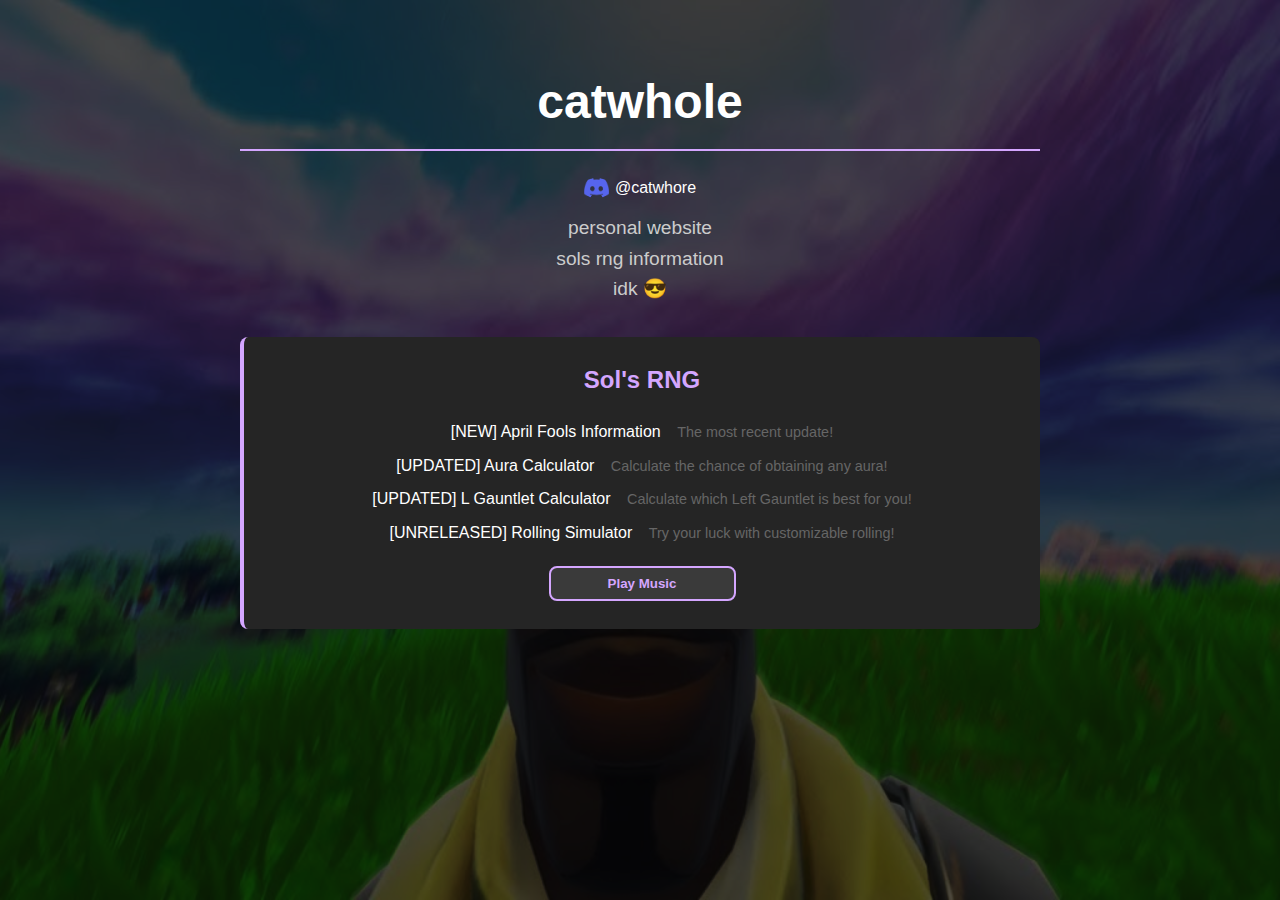
<file: index.html>
<!DOCTYPE html>
<html>
<head>
    <title>catwhole</title>
    <link rel="stylesheet" href="style.css">
    <meta charset="UTF-8">
    <meta name="viewport" content="width=device-width, initial-scale=1.0">
</head>
<body>
    <div class="container">
        <h1>catwhole</h1>
        <span class="discord-handle">
            <img src="discord.png" alt="Discord" class="discord-icon">@catwhore
        </span>
        <p class="description">personal website<br>sols rng information<br>idk 😎</p>

        <div class="links-section">
            <h2>Sol's RNG</h2>
            <ul class="links-list">
                <li>
                    <a href="aprilfools/">[NEW] April Fools Information</a>
                    <span class="description">The most recent update!</span>
                </li>
                <li>
                    <a href="auracalculator/">[UPDATED] Aura Calculator</a>
                    <span class="description">Calculate the chance of obtaining any aura!</span>
                </li>
                <li>
                    <a href="gauntletcalculator/">[UPDATED] L Gauntlet Calculator</a>
                    <span class="description">Calculate which Left Gauntlet is best for you!</span>
                </li>
                <li>
                    <a href="rolling/">[UNRELEASED] Rolling Simulator</a>
                    <span class="description">Try your luck with customizable rolling!</span>
                </li>
            </ul>
            <button id="button-music"class="button-music">Play Music</button>
            <audio id="background-music" src="elevator_speed.mp3" loop></audio>
        </div>
    </div>
    <script src="script.js"></script>
</body>
</html>
</file>
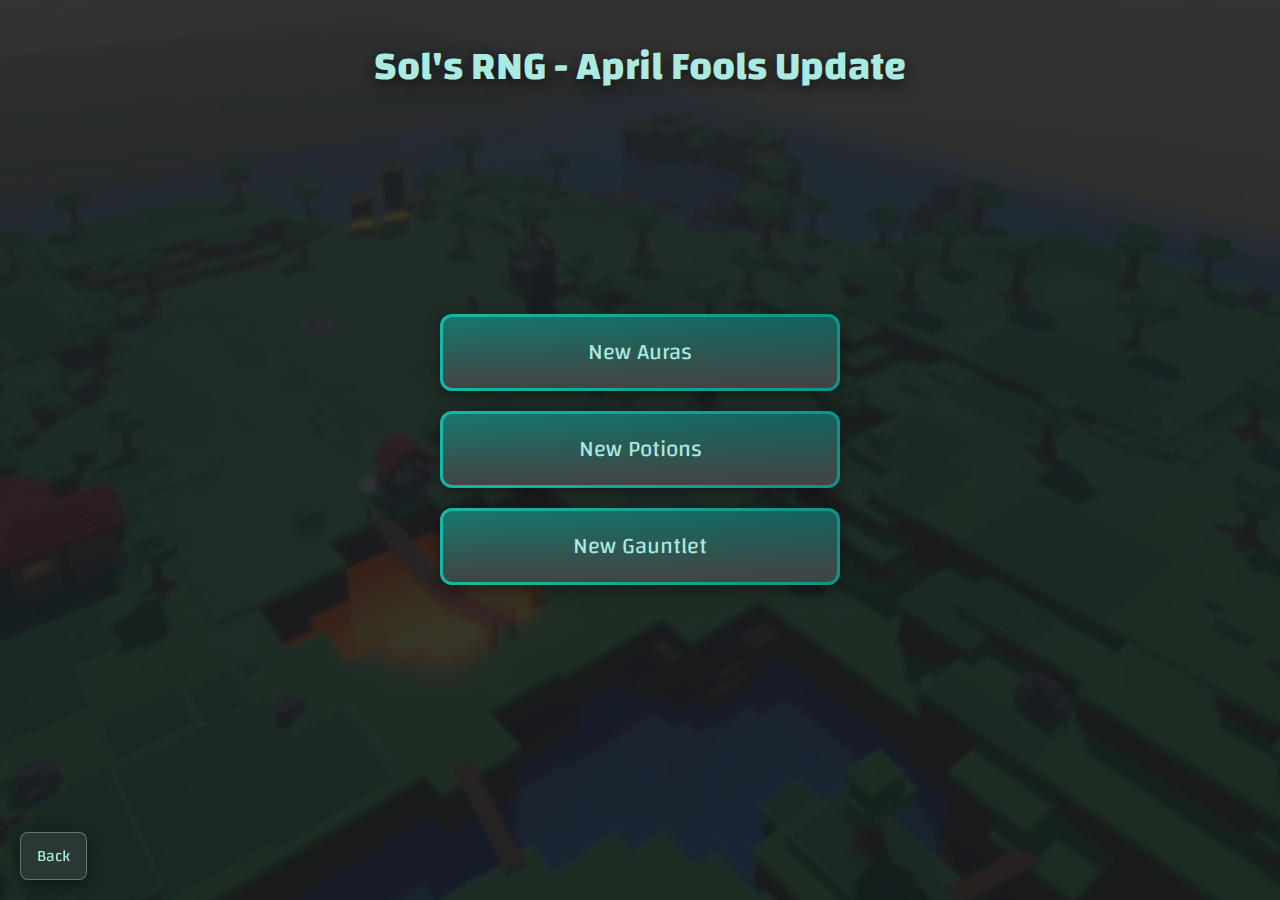
<file: aprilfools/index.html>
<!DOCTYPE html>
<html lang="en">
<head>
    <meta charset="UTF-8">
    <meta name="viewport" content="width=device-width, initial-scale=1.0">
    <title>Sol's RNG - April Fools Update</title>
    <link href="https://fonts.googleapis.com/css2?family=Changa:wght@400;500;600;700&display=swap" rel="stylesheet">
    <link rel="stylesheet" href="style.css">
</head>
<body>
    <h1 class="page-title">Sol's RNG - April Fools Update</h1>
    
    <div class="landing-container">
        <div class="nav-buttons">
            <a href="auras.html" class="nav-button">New Auras</a>
            <a href="potions.html" class="nav-button">New Potions</a>
            <a href="gauntlet.html" class="nav-button">New Gauntlet</a>
        </div>
    </div>
    
    <a href="../" class="back-button">Back</a>
</body>
</html>
</file>
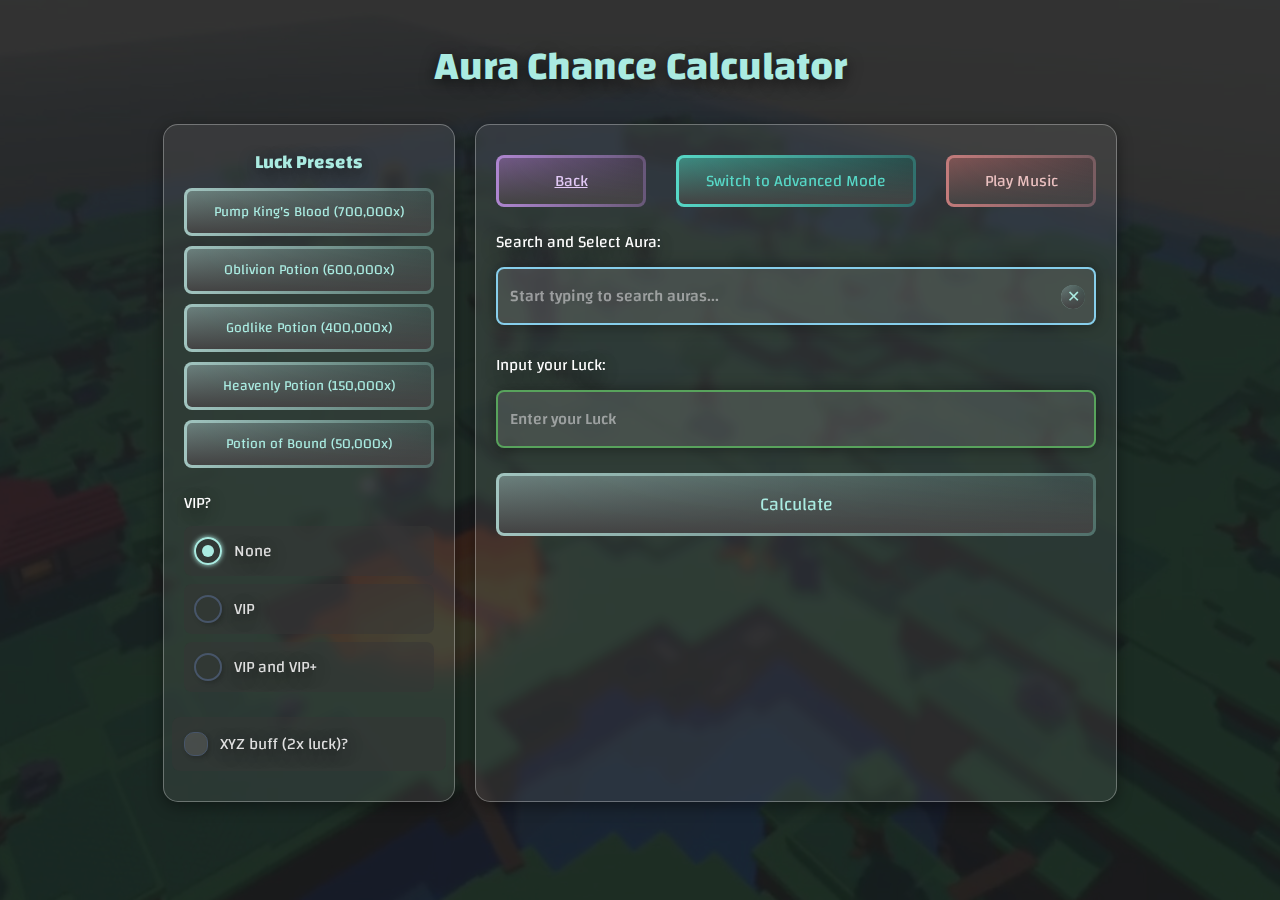
<file: auracalculator/index.html>
<!DOCTYPE html>
<html lang="en">
<head>
    <meta charset="UTF-8">
    <meta name="viewport" content="width=device-width, initial-scale=1.0">
    <title>Aura Chance Calculator</title>
    <link rel="preconnect" href="https://fonts.googleapis.com">
    <link rel="preconnect" href="https://fonts.gstatic.com" crossorigin>
    <link href="https://fonts.googleapis.com/css2?family=Changa:wght@200..800&display=swap" rel="stylesheet">
    <link rel="stylesheet" href="style.css">
</head>
<body>
    <audio id="bgMusic" loop muted>
        <source id="bgMusicSource" src="elevator.mp3" type="audio/mpeg">
    </audio>
    
    <h1 class="page-title">Aura Chance Calculator</h1>
    
    <div class="layout-wrapper">
        <div class="sidebar-container">
            <h3>Luck Presets</h3>
            <button class="luck-preset" data-luck="700000">Pump King's Blood (700,000x)</button>
            <button class="luck-preset" data-luck="600000">Oblivion Potion (600,000x)</button>
            <button class="luck-preset" data-luck="400000">Godlike Potion (400,000x)</button>
            <button class="luck-preset" data-luck="150000">Heavenly Potion (150,000x)</button>
            <button class="luck-preset" data-luck="50000">Potion of Bound (50,000x)</button>
            
            <div class="vip-selection">
                <label>VIP?</label>
                <div class="radio-group">
                    <div class="radio-container">
                        <input type="radio" id="vipNone" name="vipStatus" value="1" checked>
                        <label for="vipNone">None</label>
                    </div>
                    <div class="radio-container">
                        <input type="radio" id="vipRegular" name="vipStatus" value="1.2">
                        <label for="vipRegular">VIP</label>
                    </div>
                    <div class="radio-container">
                        <input type="radio" id="vipPlus" name="vipStatus" value="1.3">
                        <label for="vipPlus">VIP and VIP+</label>
                    </div>
                </div>
            </div>
            
            <div class="checkbox-container">
                <input type="checkbox" id="xyzBuff">
                <label for="xyzBuff">XYZ buff (2x luck)?</label>
            </div>
        </div>
        
        <div class="container">
            <div class="button-group">
                <a href="../" class="back-button">Back</a>
                <button id="modeToggle" onclick="toggleMode()" class="button-secondary">Switch to Advanced Mode</button>
                <button id="musicToggle" onclick="toggleMusic()" class="button-music">Play Music</button>
                
            </div>

            

            <div class="search-container">
                <label for="auraInput">Search and Select Aura:</label>
                <div style="position: relative;">
                    <input type="text" id="auraInput" placeholder="Start typing to search auras..." autocomplete="on">
                    <button id="resetSearch" onclick="resetSearch()">✕</button>
                </div>
                <select id="auraSelect" size="5">
                </select>
            </div>

            <div id="luckContainer">
                <label for="luck">Input your Luck:</label>
                <input type="number" id="luck" placeholder="Enter your Luck" required>
            </div>

            <div id="advancedOptions" style="display: none;">
                
                <div class="advanced-button-group">
                    <button id="toggleRollSpeed" onclick="toggleRollSpeed()" class="button-secondary">Toggle Roll Speed Options</button>
                    <button id="simulateButton" onclick="simulateRolls()" class="button-secondary">Simulate Until You Get This Aura</button>
                </div>
                
                <div id="rollSpeedOptions" style="display: none;">
                    <label for="gauntletSpeed">What is your R Gauntlet?</label>
                    <select id="gauntletSpeed">
                        <option value="0">None</option>     
                        <option value="0.15">Lunar / Eclipse Device (15%)</option>
                        <option value="0.2">Exo Gauntlet (20%)</option>
                        <option value="0.3">Galactic Device / Windstorm Device / Subzero Device / Snow Rider (30%)</option>
                        <option value="0.35">Volcanic Device / Exoflex Device / Hologrammer (35%)</option>
                        <option value="0.4">Ragnaröker (40%)</option>
                        <option value="0.5">Starshaper (50%)</option>
                        <option value="0.7">Neuralyzer (70%)</option>
                    </select>

                    <div class="checkbox-container">
                        <input type="checkbox" id="speedPotion">
                        <label for="speedPotion">Speed Potion (10%)?</label>
                    </div>

                    <div class="checkbox-container">
                        <input type="checkbox" id="bank">
                        <label for="bank">Bank (7%)?</label>
                    </div>

                    <div class="checkbox-container">
                        <input type="checkbox" id="knowledgeOne">
                        <label for="knowledgeOne">The Knowledge 1 or Chosen (30%)?</label>
                    </div>

                    <div class="checkbox-container">
                        <input type="checkbox" id="knowledgeTwo">
                        <label for="knowledgeTwo">The Knowledge 2 or Godlike (40%)?</label>
                    </div>

                    <div class="checkbox-container">
                        <input type="checkbox" id="transcendant">
                        <label for="transcendant">Transcendant or Warp Potion (1000%)?</label>
                    </div>

                    <label>Hwachae/Santa Potion:</label>
                    <div class="radio-group">
                        <div class="radio-container">
                            <input type="radio" id="seasonalNone" name="seasonalPotion" value="0" checked>
                            <label for="seasonalNone">None</label>
                        </div>
                        <div class="radio-container">
                            <input type="radio" id="hwachae" name="seasonalPotion" value="0.25">
                            <label for="hwachae">Hwachae (25%)</label>
                        </div>
                        <div class="radio-container">
                            <input type="radio" id="santa" name="seasonalPotion" value="0.2">
                            <label for="santa">Santa Claus Potion (20%)</label>
                        </div>
                    </div>

                    <label>Haste Potion:</label>
                    <div class="radio-group">
                        <div class="radio-container">
                            <input type="radio" id="hasteNone" name="hastePotion" value="0" checked>
                            <label for="hasteNone">None</label>
                        </div>
                        <div class="radio-container">
                            <input type="radio" id="haste1" name="hastePotion" value="0.2">
                            <label for="haste1">Haste 1 (20%)</label>
                        </div>
                        <div class="radio-container">
                            <input type="radio" id="haste2" name="hastePotion" value="0.25">
                            <label for="haste2">Haste 2 (25%)</label>
                        </div>
                        <div class="radio-container">
                            <input type="radio" id="haste3" name="hastePotion" value="0.3">
                            <label for="haste3">Haste 3 (30%)</label>
                        </div>
                    </div>

                    <label>Rage/Diver Potion:</label>
                    <div class="radio-group">
                        <div class="radio-container">
                            <input type="radio" id="rageNone" name="ragePotion" value="0" checked>
                            <label for="rageNone">None</label>
                        </div>
                        <div class="radio-container">
                            <input type="radio" id="rage" name="ragePotion" value="0.35">
                            <label for="rage">Rage Potion (35%)</label>
                        </div>
                        <div class="radio-container">
                            <input type="radio" id="diver" name="ragePotion" value="0.4">
                            <label for="diver">Diver Potion (40%)</label>
                        </div>
                    </div>

                    <label>Godly Potion:</label>
                    <div class="radio-group">
                        <div class="radio-container">
                            <input type="radio" id="godlyNone" name="godlyPotion" value="0" checked>
                            <label for="godlyNone">None</label>
                        </div>
                        <div class="radio-container">
                            <input type="radio" id="zeus" name="godlyPotion" value="0.3">
                            <label for="zeus">Godly Potion (Zeus) (30%)</label>
                        </div>
                        <div class="radio-container">
                            <input type="radio" id="poseidon" name="godlyPotion" value="0.75">
                            <label for="poseidon">Godly Potion (Poseidon) (75%)</label>
                        </div>
                    </div>

                    <label for="elementSpeed">Resonance of Elements speed (the thingy on mountain):</label>
                    <input type="number" id="elementSpeed" placeholder="Enter Resonance of Elements Speed in %" required>
                </div>
            </div>

            <button onclick="calculateChance()">Calculate</button>
        </div>
    </div>

    <div id="resultModal" class="modal">
        <div class="modal-content">
            <span class="close" onclick="closeModal()">&times;</span>
            <div id="modalResult"></div>
        </div>
    </div>

    <script src="script.js"></script>
</body>
</html>
</file>
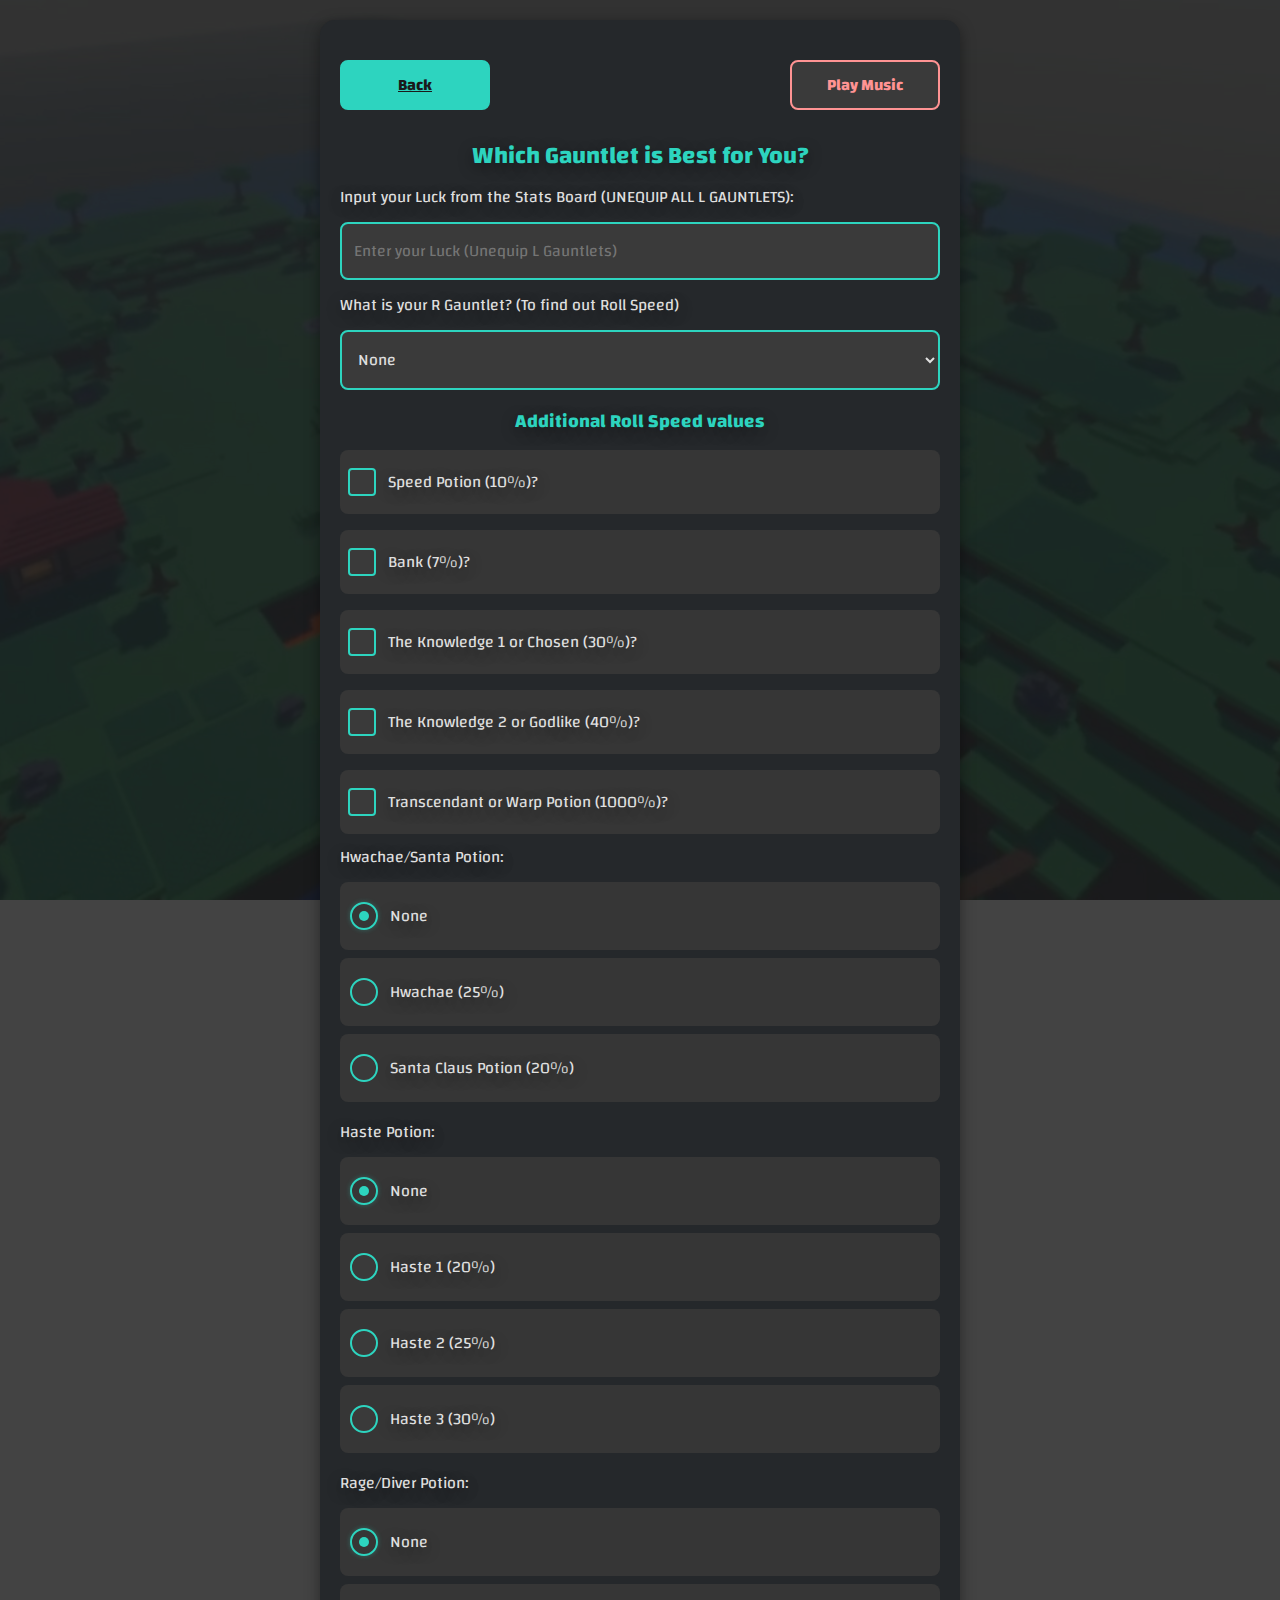
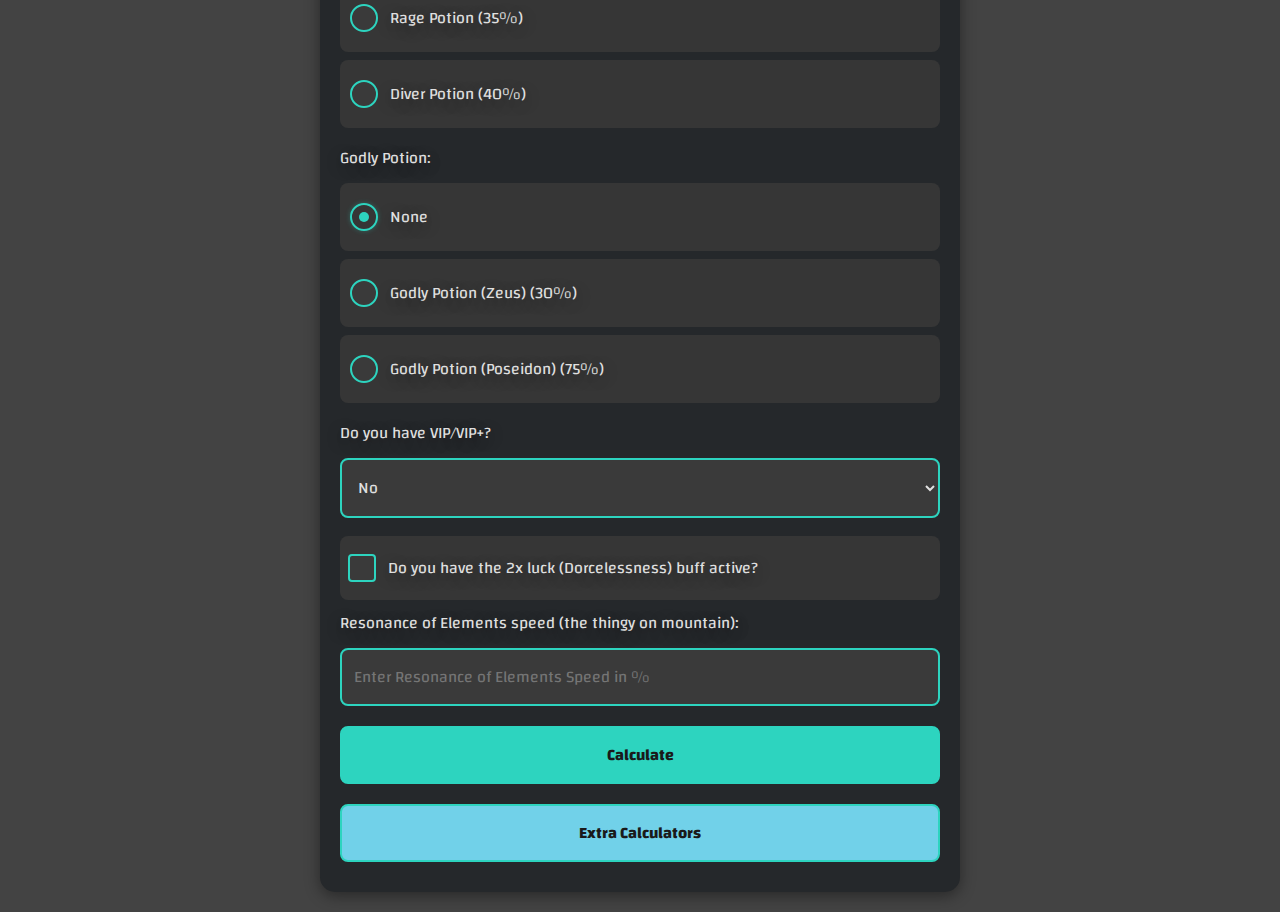
<file: gauntletcalculator/index.html>
<!DOCTYPE html>
<html lang="en">
<head>
    <meta charset="UTF-8">
    <meta name="viewport" content="width=device-width, initial-scale=1.0">
    <title>Which Gauntlet is Best for You?</title>
    <link rel="preconnect" href="https://fonts.googleapis.com">
    <link rel="preconnect" href="https://fonts.gstatic.com" crossorigin>
    <link href="https://fonts.googleapis.com/css2?family=Changa:wght@200..800&display=swap" rel="stylesheet">
    <link rel="stylesheet" href="style.css">
</head>
<body>
    <audio id="bgMusic" loop muted>
        <source id="bgMusicSource" src="sneaky_slowed.mp3" type="audio/mpeg">
    </audio>
    <div class="container">
        <div class="button-group">
            <a href="../" class="back-button">Back</a>
            <button id="musicToggle" onclick="toggleMusic()" class="button-music">Play Music</button>
        </div>
        <h2>Which Gauntlet is Best for You?</h2>

        <!-- Input for Luck -->
        <label for="luck">Input your Luck from the Stats Board (UNEQUIP ALL L GAUNTLETS):</label>
        <input type="number" id="luck" placeholder="Enter your Luck (Unequip L Gauntlets)" required>

        <label for="gauntletSpeed">What is your R Gauntlet? (To find out Roll Speed)</label>
        <select id="gauntletSpeed">
            <option value="0">None</option>     
            <option value="15">Lunar / Eclipse Device (15%)</option>
            <option value="20">Exo Gauntlet (20%)</option>
            <option value="30">Galactic Device / Windstorm Device / Subzero Device / Snow Rider (30%)</option>
            <option value="35">Volcanic Device / Exoflex Device / Hologrammer (35%)</option>
            <option value="40">Ragnaröker (40%)</option>
            <option value="50">Starshaper (50%)</option>
            <option value="0.7">Neuralyzer (70%)</option>
        </select>

        <!-- Additional Roll Speed values -->
        <h3>Additional Roll Speed values</h3>

        <!-- Checkboxes for additional variables -->
        <div class="checkbox-container">
            <input type="checkbox" id="speedPotion">
            <label for="speedPotion">Speed Potion (10%)?</label>
        </div>

        <div class="checkbox-container">
            <input type="checkbox" id="bank">
            <label for="bank">Bank (7%)?</label>
        </div>

        <div class="checkbox-container">
            <input type="checkbox" id="knowledgeOne">
            <label for="knowledgeOne">The Knowledge 1 or Chosen (30%)?</label>
        </div>

        <div class="checkbox-container">
            <input type="checkbox" id="knowledgeTwo">
            <label for="knowledgeTwo">The Knowledge 2 or Godlike (40%)?</label>
        </div>

        <div class="checkbox-container">
            <input type="checkbox" id="transcendant">
            <label for="transcendant">Transcendant or Warp Potion (1000%)?</label>
        </div>

        <label>Hwachae/Santa Potion:</label>
        <div class="radio-group">
            <div class="radio-container">
                <input type="radio" id="seasonalNone" name="seasonalPotion" value="0" checked>
                <label for="seasonalNone">None</label>
            </div>
            <div class="radio-container">
                <input type="radio" id="hwachae" name="seasonalPotion" value="0.25">
                <label for="hwachae">Hwachae (25%)</label>
            </div>
            <div class="radio-container">
                <input type="radio" id="santa" name="seasonalPotion" value="0.2">
                <label for="santa">Santa Claus Potion (20%)</label>
            </div>
        </div>

        <label>Haste Potion:</label>
        <div class="radio-group">
            <div class="radio-container">
                <input type="radio" id="hasteNone" name="hastePotion" value="0" checked>
                <label for="hasteNone">None</label>
            </div>
            <div class="radio-container">
                <input type="radio" id="haste1" name="hastePotion" value="0.2">
                <label for="haste1">Haste 1 (20%)</label>
            </div>
            <div class="radio-container">
                <input type="radio" id="haste2" name="hastePotion" value="0.25">
                <label for="haste2">Haste 2 (25%)</label>
            </div>
            <div class="radio-container">
                <input type="radio" id="haste3" name="hastePotion" value="0.3">
                <label for="haste3">Haste 3 (30%)</label>
            </div>
        </div>

        <label>Rage/Diver Potion:</label>
        <div class="radio-group">
            <div class="radio-container">
                <input type="radio" id="rageNone" name="ragePotion" value="0" checked>
                <label for="rageNone">None</label>
            </div>
            <div class="radio-container">
                <input type="radio" id="rage" name="ragePotion" value="0.35">
                <label for="rage">Rage Potion (35%)</label>
            </div>
            <div class="radio-container">
                <input type="radio" id="diver" name="ragePotion" value="0.4">
                <label for="diver">Diver Potion (40%)</label>
            </div>
        </div>

        <label>Godly Potion:</label>
        <div class="radio-group">
            <div class="radio-container">
                <input type="radio" id="godlyNone" name="godlyPotion" value="0" checked>
                <label for="godlyNone">None</label>
            </div>
            <div class="radio-container">
                <input type="radio" id="zeus" name="godlyPotion" value="0.3">
                <label for="zeus">Godly Potion (Zeus) (30%)</label>
            </div>
            <div class="radio-container">
                <input type="radio" id="poseidon" name="godlyPotion" value="0.75">
                <label for="poseidon">Godly Potion (Poseidon) (75%)</label>
            </div>
        </div>

        <label for="vip">Do you have VIP/VIP+?</label>
        <select id="vip">
            <option value="1">No</option>
            <option value="1.2">VIP or VIP+</option>
            <option value="1.3">Both VIP and VIP+</option>
        </select>

        <div class="checkbox-container">
            <input type="checkbox" id="xyz">
            <label for="xyz">Do you have the 2x luck (Dorcelessness) buff active?</label>
        </div>

        <label for="elementSpeed">Resonance of Elements speed (the thingy on mountain):</label>
        <input type="number" id="elementSpeed" placeholder="Enter Resonance of Elements Speed in %" required>

        <!-- Button to trigger calculation -->
        <button onclick="calculateGauntlets()">Calculate</button>

        <!-- Additional Calculations Button -->
        <button class="button-secondary" onclick="openToolsModal()">Extra Calculators</button>
    </div>

    <!-- Modal -->
    <div id="myModal" class="modal">
        <div class="modal-content">
            <span class="close" onclick="closeModal()">&times;</span>
            <p id="modalResult"></p>
        </div>
    </div>

    <div id="comparisonModal" class="modal">
        <div class="modal-content">
            <span class="close" onclick="closeComparisonModal()">&times;</span>
            <p id="modalComparison"></p>
        </div>
    </div>

    <div id="toolsModal" class="modal">
        <div class="modal-content">
            <span class="close" onclick="closeToolsModal()">&times;</span>
            <h3 style="text-align: center">Extra Calculators</h3>
            <button class="tool-button" onclick="calculateDifference(),closeToolsModal()">
                "When is (Gauntlet) better than (Gauntlet)?"
            </button>
        </div>
    </div>

    <script src="script.js"></script>
</body>
</html>
</file>
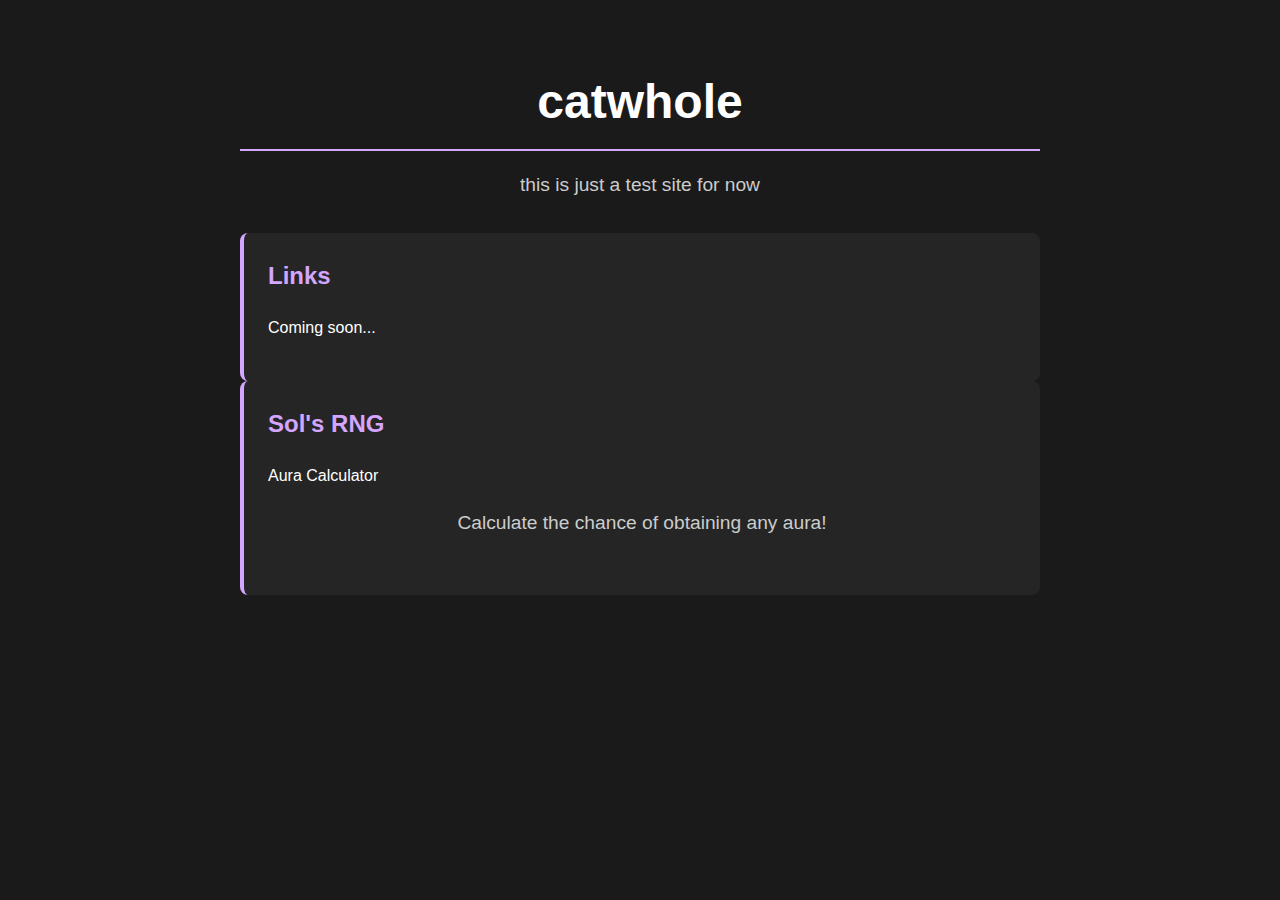
<file: main/index.html>
<!DOCTYPE html>
<html>
<head>
    <title>catwhole</title>
    <link rel="stylesheet" href="style.css">
    <meta charset="UTF-8">
    <meta name="viewport" content="width=device-width, initial-scale=1.0">
</head>
<body>
    <div class="container">
        <h1>catwhole</h1>
        <p class="description">this is just a test site for now</p>
        
        <div class="links-section">
            <h2>Links</h2>
            <ul class="links-list">
                <li><a href="#">Coming soon...</a></li>
                <!-- Add more links here as needed -->
            </ul>
        </div>

        <div class="links-section">
            <h2>Sol's RNG</h2>
            <ul class="links-list">
                <li><a href="solsrng aura calculator.html">Aura Calculator</a></li>
                <p class="description">Calculate the chance of obtaining any aura!</p>
            </ul>
        </div>
    </div>
</body>
</html>
</file>
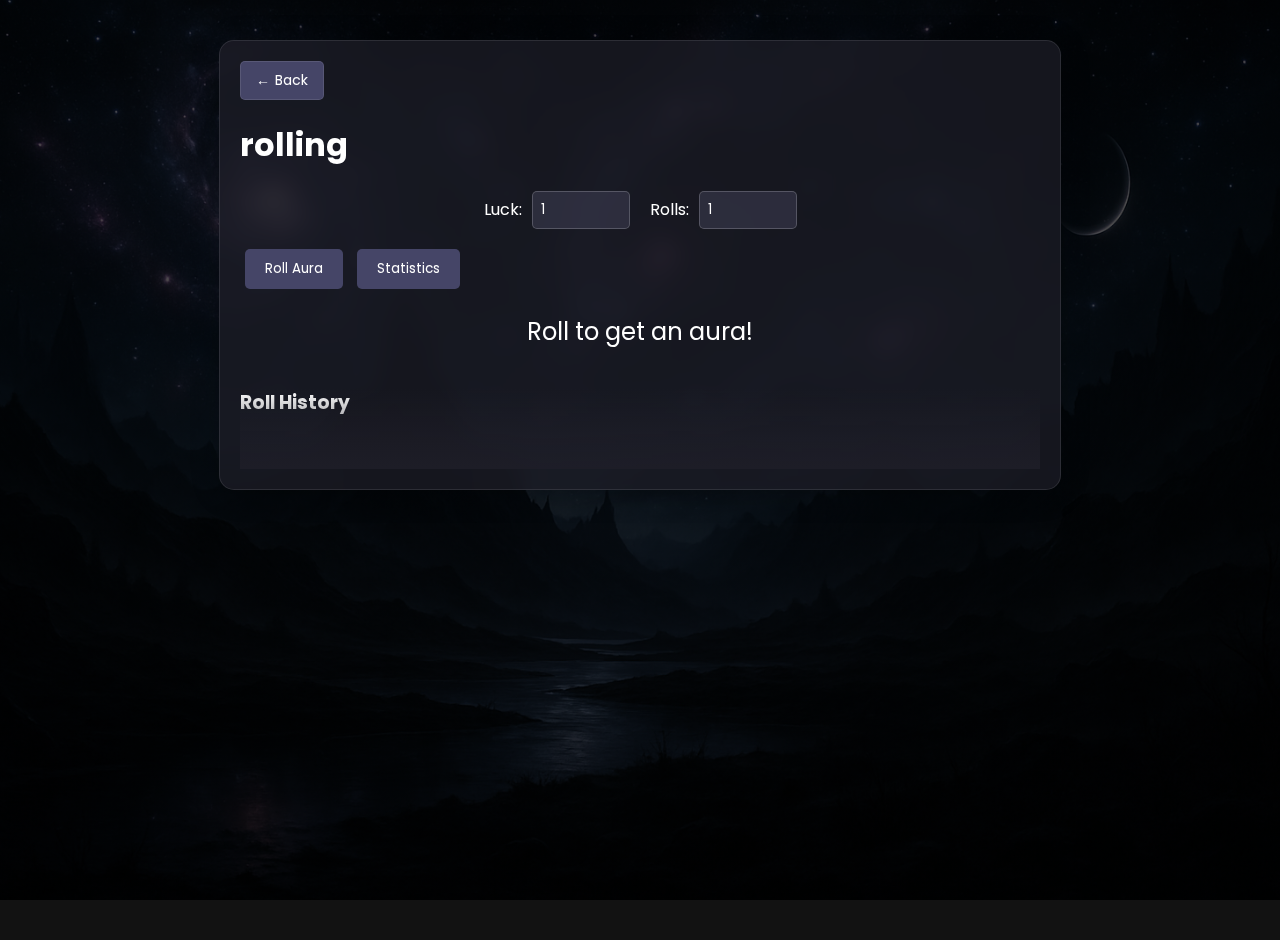
<file: newrolling/index.html>
<!DOCTYPE html>
<html lang="en">
<head>
    <meta charset="UTF-8">
    <meta name="viewport" content="width=device-width, initial-scale=1.0">
    <title>rolling</title>
    <link rel="stylesheet" href="styles.css">
    <link rel="preconnect" href="https://fonts.googleapis.com">
    <link rel="preconnect" href="https://fonts.gstatic.com" crossorigin>
    <link href="https://fonts.googleapis.com/css2?family=Poppins:wght@700&display=swap" rel="stylesheet">
</head>
<body>
  <div class="container">
    <div class="top">
      <a href="../" class="back-button">Back</a>
      <h1>rolling</h1>
    </div>
    <div class="roll-controls">
      <div class="input-group">
        <label for="luckInput">Luck:</label>
        <input type="number" id="luckInput" value="1" min="1" max="1000000" step="1">
      </div>
      <div class="input-group">
        <label for="rollsInput">Rolls:</label>
        <input type="number" id="rollsInput" value="1" min="1" max="1000000" step="1">
      </div>
    </div>
    <div class="buttons">
      <button id="rollBtn">Roll Aura</button>
      <button id="statsBtn">Statistics</button>
    </div>
    <div id="result">Roll to get an aura!</div>
    <div id="log-container">
      <h3>Roll History</h3>
      <div id="log"></div>
    </div>
  </div>

  <!-- Stats Modal -->
  <div id="statsModal" class="modal">
    <div class="modal-content">
      <span id="closeModal" class="close">&times;</span>
      <div id="pagination" class="pagination"></div>
      <div id="statsContent"></div>
    </div>
  </div>

  <script src="script.js"></script>
</body>
</html>
</file>
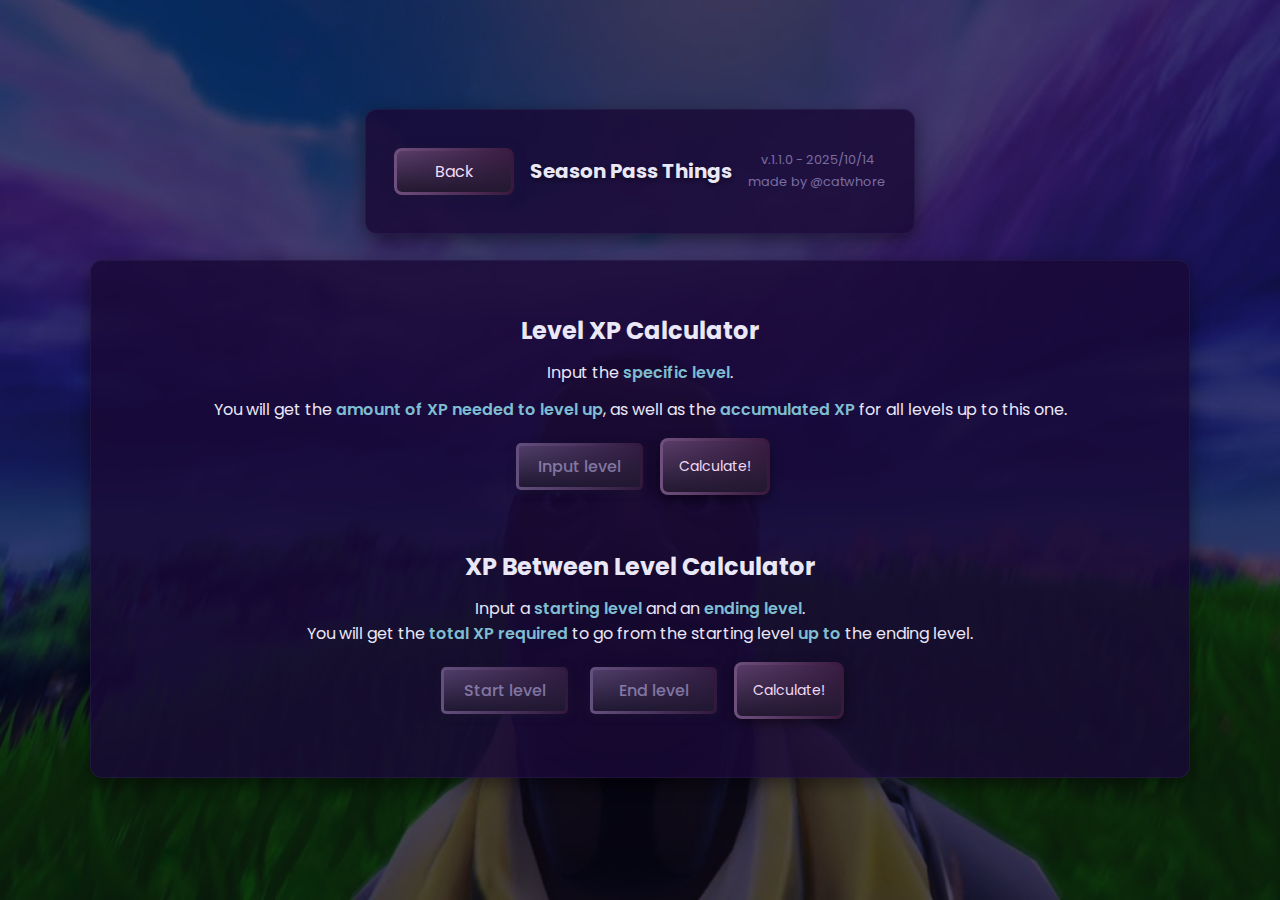
<file: seasonpass/index.html>
<!DOCTYPE html>
<html>
<head>
    <meta charset="UTF-8">
    <meta name="viewport" content="width=device-width, initial-scale=1.0, maximum-scale=1.0, user-scalable=no">
	<title>Season Pass Things</title>
    <link rel="preconnect" href="https://fonts.googleapis.com">
    <link rel="preconnect" href="https://fonts.gstatic.com" crossorigin>
    <link href="https://fonts.googleapis.com/css2?family=Poppins:wght@700&display=swap" rel="stylesheet">
    <link rel="stylesheet" href="style.css">
</head>
<body>
	<header class="site-header">
		<div class="container header-row">
			<a href="../" class="back-button">Back</a>
			<h1 class="site-title">Season Pass Things</h1>
			    <div class="version-info">
                    <small class="version">v.1.1.0 - 2025/10/14</small>
                    <small class="credits">made by @catwhore</small>
                </div>
		</div>
	</header>

	<main class="container">
		<section class="panel">
			<h2>Level XP Calculator</h2>
			<p>Input the <span class="highlight">specific level</span>.<p>You will get the <span class="highlight">amount of XP needed to level up</span>, as well as the <span class="highlight">accumulated XP</span> for all levels up to this one.</p>

			<div class="actions">
				<input id="level-input" type="number" class="input" placeholder="Input level" min="1" max="10000" aria-label="Level">
				<button id="calc-btn" class="btn" onclick="calculate()">Calculate!</button>
			</div>

			<div id="results" class="top" aria-live="polite" style="margin-top:12px; text-align:center;">
				<p id="xp-required"></p>
				<p id="xp-accumulated"></p>
			</div>
		</section>

        <section class="panel">
            <h2>XP Between Level Calculator</h2>
            <p>
                Input a <span class="highlight">starting level</span> and an <span class="highlight">ending level</span>.<br>
                You will get the <span class="highlight">total XP required</span> to go from the starting level <span class="highlight">up to</span> the ending level.
            </p>
            <div class="actions">
                <input id="range-start" type="number" class="input" placeholder="Start level" min="1" max="10000" aria-label="Start Level">
                <input id="range-end" type="number" class="input" placeholder="End level" min="1" max="10000" aria-label="End Level">
                <button id="range-calc-btn" class="btn" onclick="calculateRange()">Calculate!</button>
            </div>
            <div id="range-results" class="top" aria-live="polite" style="margin-top:12px; text-align:center;">
                <p id="xp-range-result"></p>
            </div>
        </section>
	</main>
	<script src="script.js"></script>
</body>
</html>
</file>
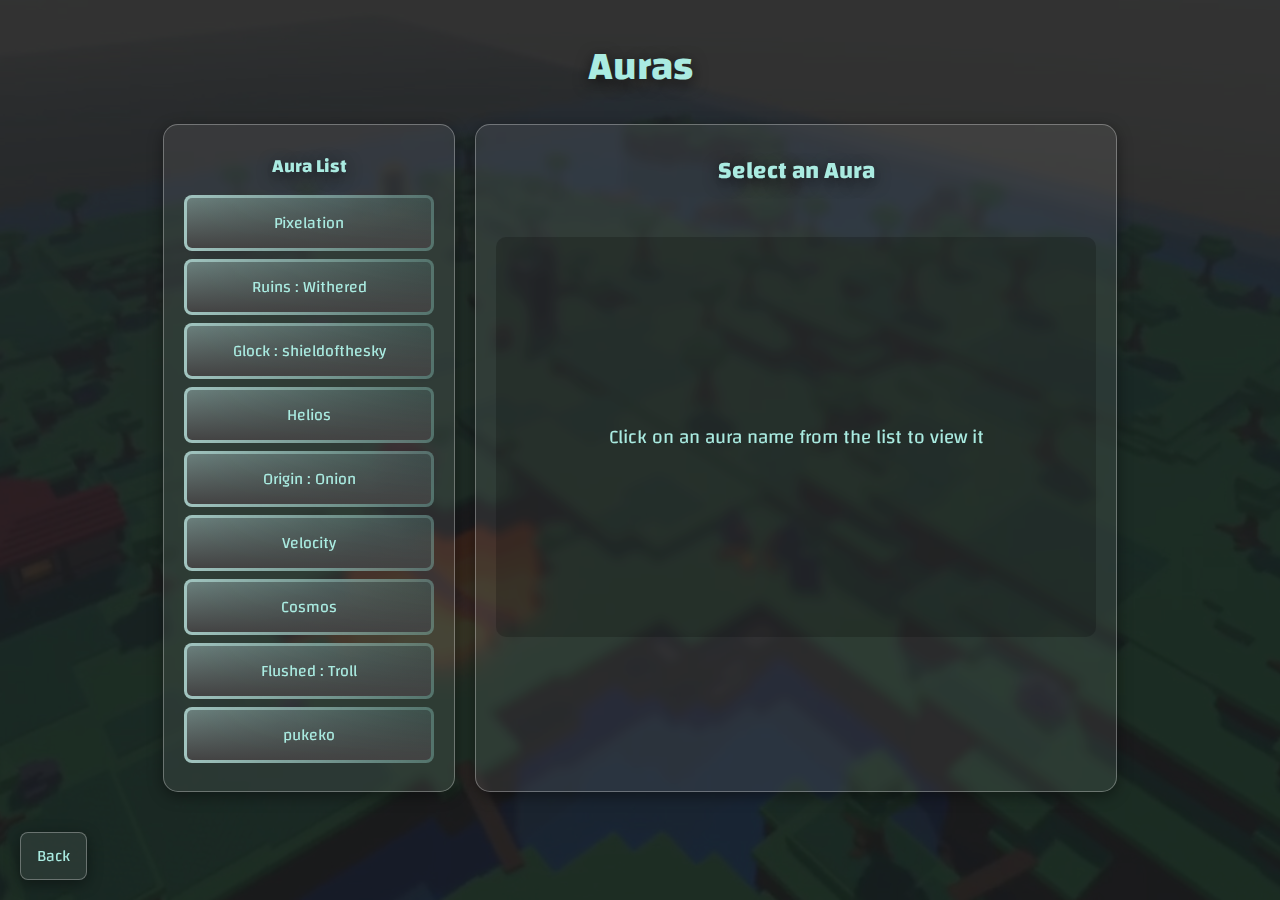
<file: aprilfools/auras.html>
<!DOCTYPE html>
<html lang="en">
<head>
    <meta charset="UTF-8">
    <meta name="viewport" content="width=device-width, initial-scale=1.0">
    <title>Sol's RNG - New Auras Showcase</title>
    <link href="https://fonts.googleapis.com/css2?family=Changa:wght@400;500;600;700&display=swap" rel="stylesheet">
    <link rel="stylesheet" href="style.css">
</head>
<body>
    <h1 class="page-title">Auras</h1>
    
    <div class="layout-wrapper">
        <div class="sidebar-container">
            <h3>Aura List</h3>
            <div id="aura-list">
                <!-- Aura buttons will be added by JavaScript -->
            </div>
        </div>
        
        <div class="container">
            <h2 id="selected-aura-name">Select an Aura</h2>
            <div id="rarity-display"></div>
            <div id="aura-display">
                <p class="initial-message">Click on an aura name from the list to view it</p>
            </div>
        </div>
    </div>

    <a href="index.html" class="back-button">Back</a>
    
    <script src="scripts/auras.js"></script>
</body>
</html>
</file>
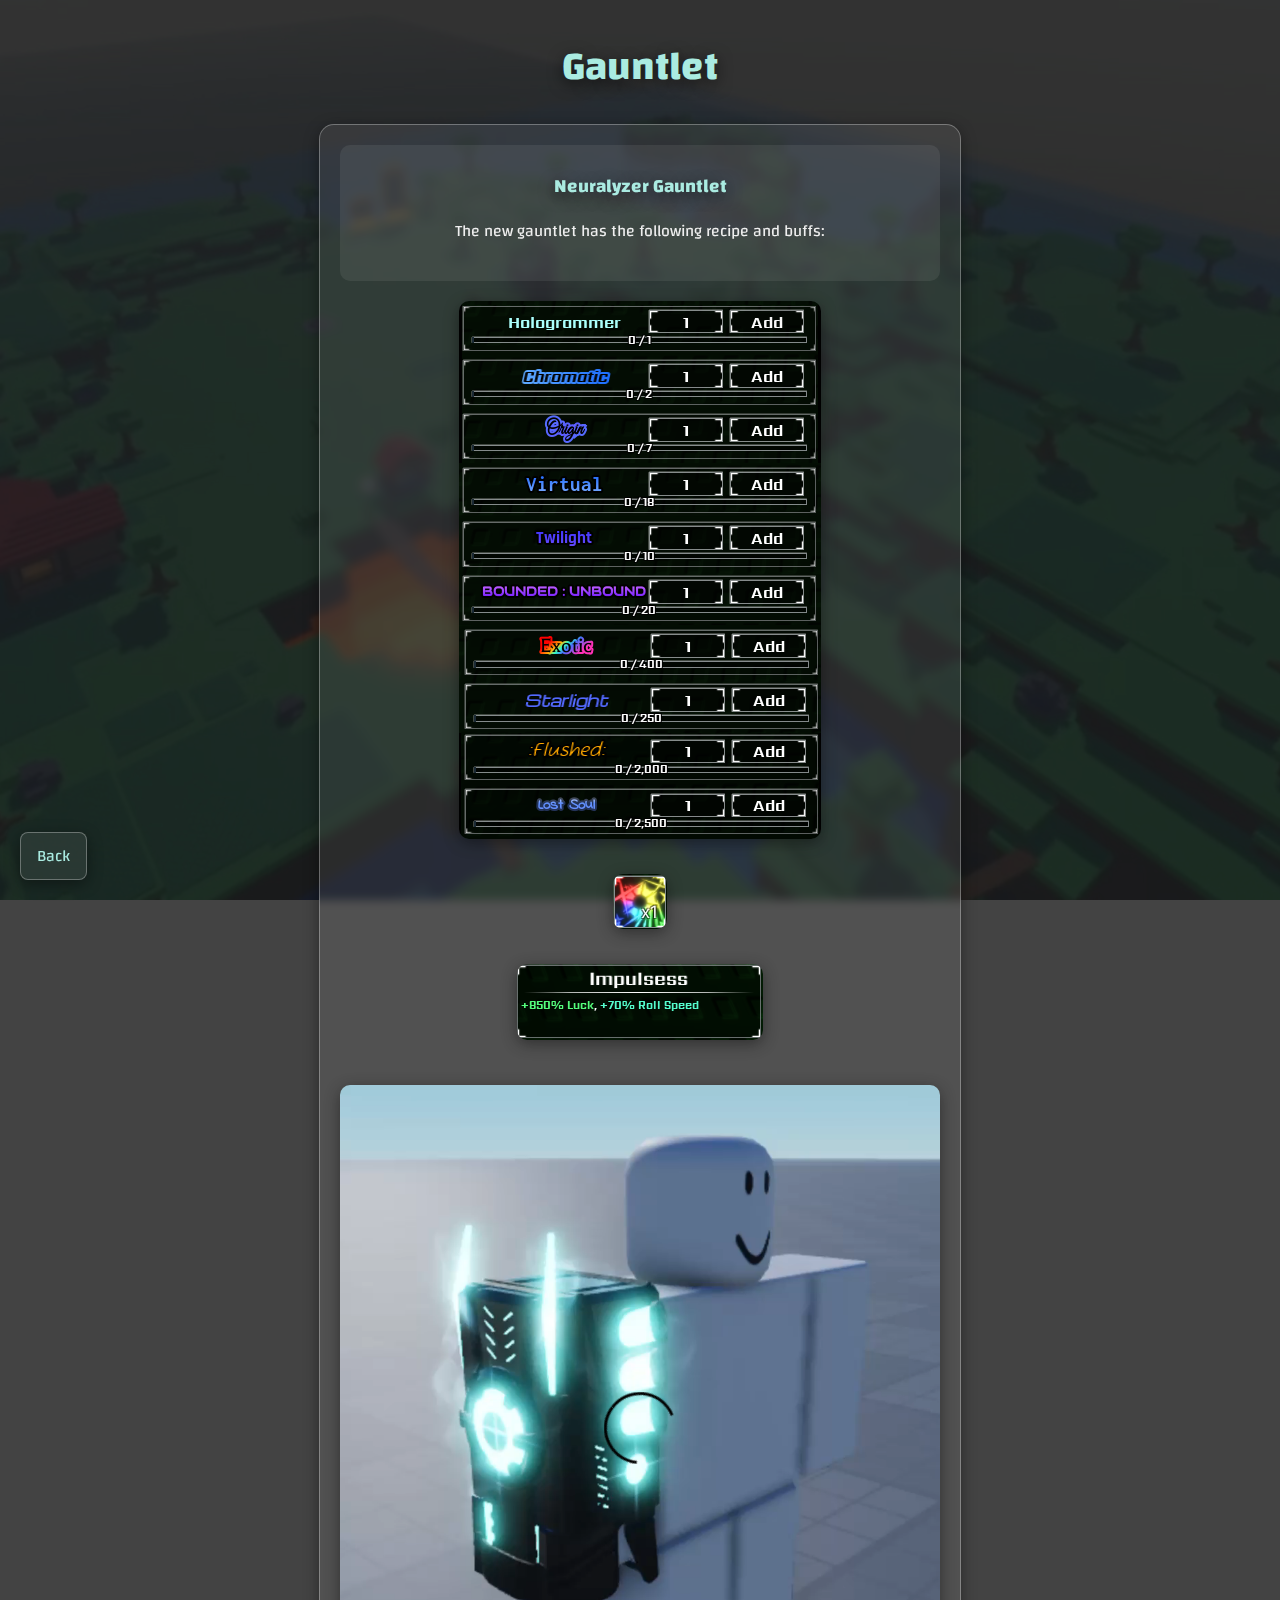
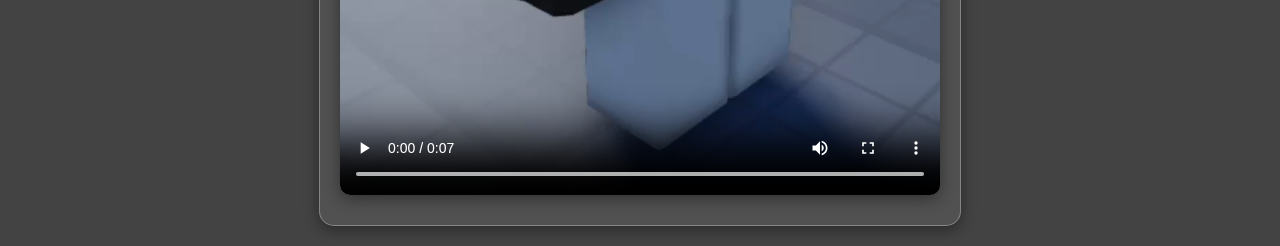
<file: aprilfools/gauntlet.html>
<!DOCTYPE html>
<html lang="en">
<head>
    <meta charset="UTF-8">
    <meta name="viewport" content="width=device-width, initial-scale=1.0">
    <title>Sol's RNG - New Gauntlet</title>
    <link href="https://fonts.googleapis.com/css2?family=Changa:wght@400;500;600;700&display=swap" rel="stylesheet">
    <link rel="stylesheet" href="style.css">
</head>
<body>
    <h1 class="page-title">Gauntlet</h1>
    
    <div class="layout-wrapper">
        <div class="container gauntlet-container">
            <div id="gauntlet-description">
                <h3>Neuralyzer Gauntlet</h3>
                <p>The new gauntlet has the following recipe and buffs:</p>
            </div>
            
            <div id="gauntlet-images">
                <div class="gauntlet-img-container">
                    <img src="neuralyzerrecipe.png" alt="Neuralyzer Gauntlet Recipe" class="gauntlet-img">
                </div>
                <div class="gauntlet-img-container">
                    <img src="neuralyzerbuff.png" alt="Neuralyzer Gauntlet Buff 1" class="gauntlet-img">
                </div>
                <div class="gauntlet-img-container">
                    <img src="neuralyzerbuff2.png" alt="Neuralyzer Gauntlet Buff 2" class="gauntlet-img">
                </div>
                
                <div class="gauntlet-video-container">
                    <video src="neuralyzervideo.mp4" controls autoplay loop class="gauntlet-video"></video>
                </div>
            </div>
        </div>
    </div>

    <a href="index.html" class="back-button">Back</a>
</body>
</html>
</file>
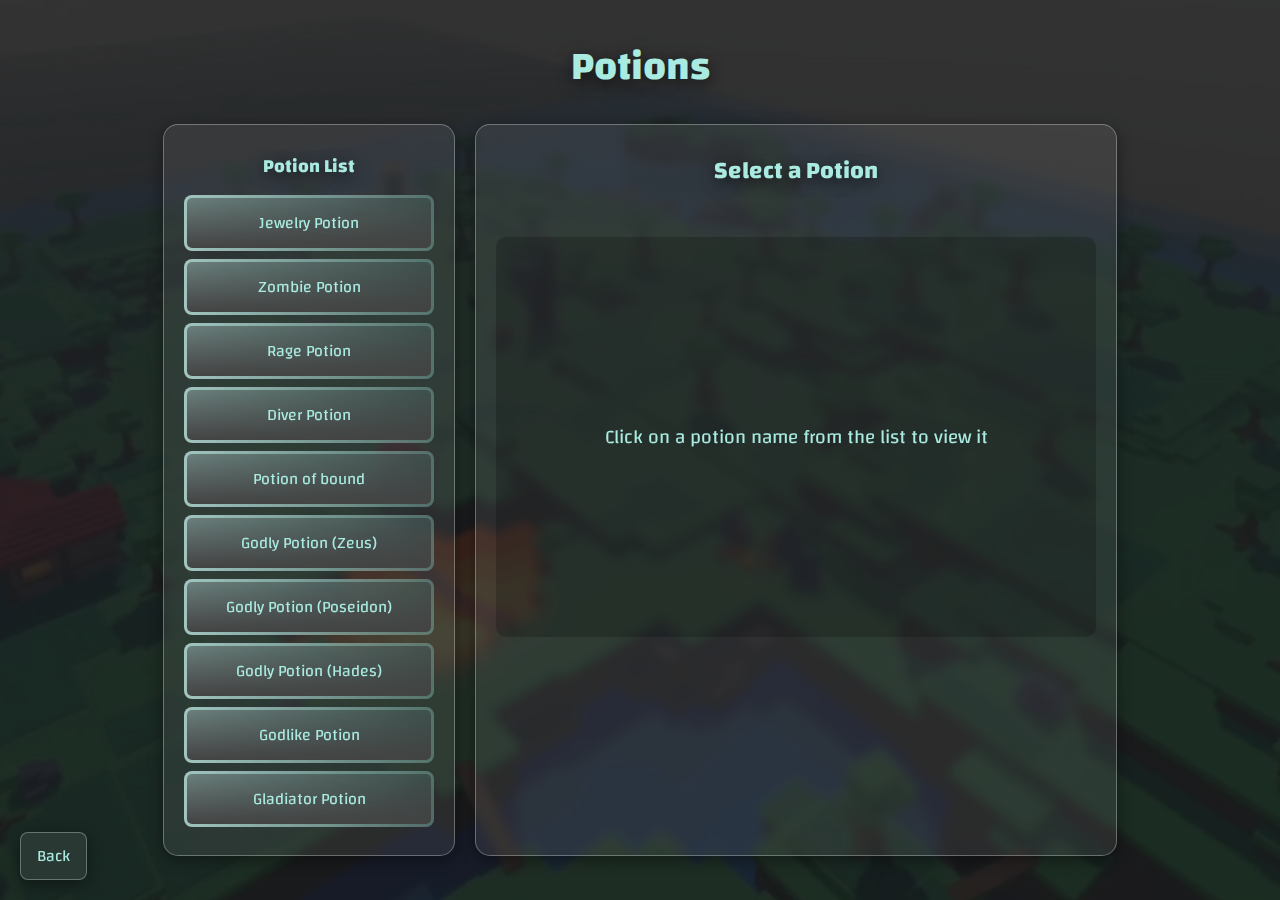
<file: aprilfools/potions.html>
<!DOCTYPE html>
<html lang="en">
<head>
    <meta charset="UTF-8">
    <meta name="viewport" content="width=device-width, initial-scale=1.0">
    <title>Sol's RNG - New Potions Showcase</title>
    <link href="https://fonts.googleapis.com/css2?family=Changa:wght@400;500;600;700&display=swap" rel="stylesheet">
    <link rel="stylesheet" href="style.css">
</head>
<body>
    <h1 class="page-title">Potions</h1>
    
    <div class="layout-wrapper">
        <div class="sidebar-container">
            <h3>Potion List</h3>
            <div id="potion-list">
                <!-- Potion buttons will be added by JavaScript -->
            </div>
        </div>
        
        <div class="container">
            <h2 id="selected-potion-name">Select a Potion</h2>
            <div id="rarity-display"></div>
            <div id="potion-display">
                <p class="initial-message">Click on a potion name from the list to view it</p>
            </div>
        </div>
    </div>

    <a href="index.html" class="back-button">Back</a>
    
    <script src="scripts/potions.js"></script>
</body>
</html>
</file>
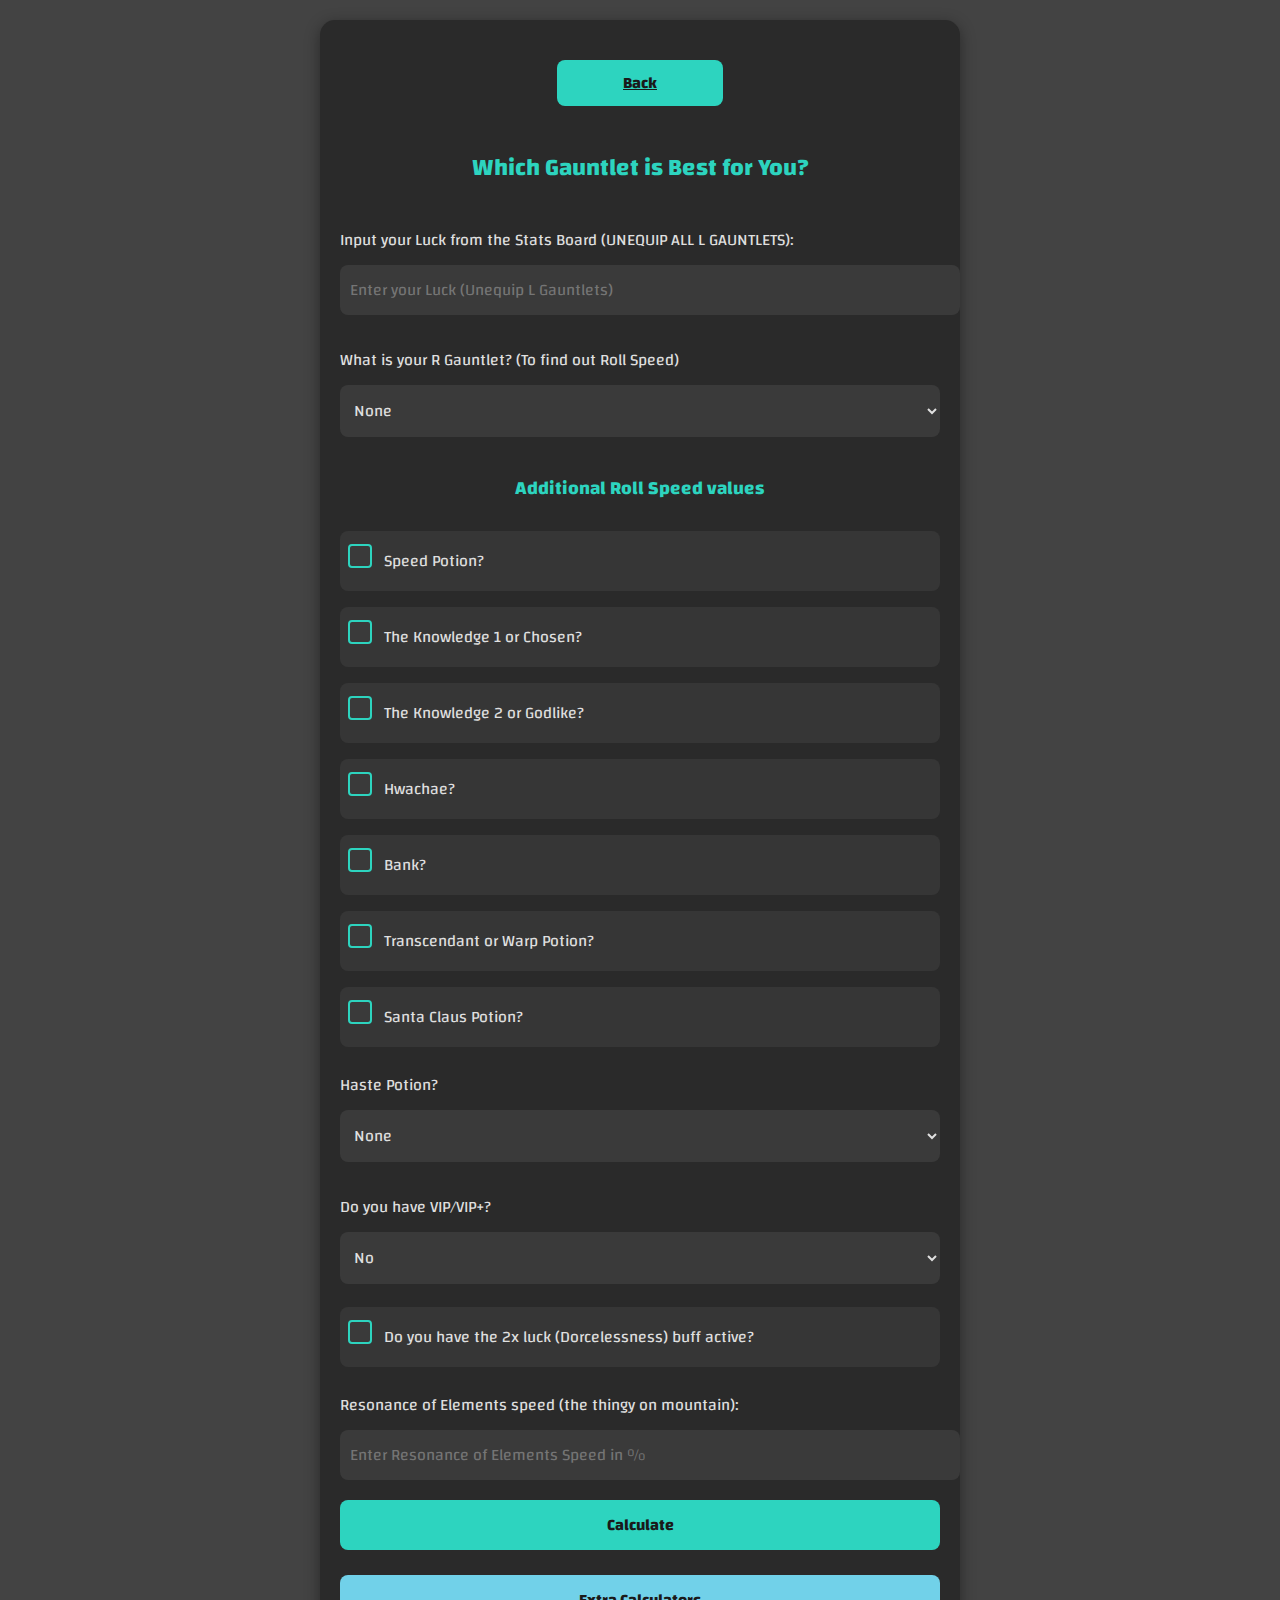
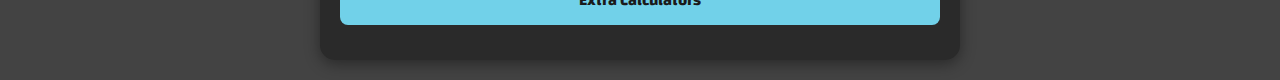
<file: gauntletcalculator/gauntletcalculator.html>
<!DOCTYPE html>
<html lang="en">
<head>
    <meta charset="UTF-8">
    <meta name="viewport" content="width=device-width, initial-scale=1.0">
    <title>Which Gauntlet is Best for You?</title>
    <link rel="preconnect" href="https://fonts.googleapis.com">
    <link rel="preconnect" href="https://fonts.gstatic.com" crossorigin>
    <link href="https://fonts.googleapis.com/css2?family=Changa:wght@200..800&display=swap" rel="stylesheet">
    <link rel="stylesheet" href="gauntletcalculator.css">
</head>
<body>
    <div class="container">
        <a href="../" class="back-button">Back</a>
        <h2>Which Gauntlet is Best for You?</h2>

        <!-- Input for Luck -->
        <label for="luck">Input your Luck from the Stats Board (UNEQUIP ALL L GAUNTLETS):</label>
        <input type="number" id="luck" placeholder="Enter your Luck (Unequip L Gauntlets)" required>

        <label for="gauntletSpeed">What is your R Gauntlet? (To find out Roll Speed)</label>
        <select id="gauntletSpeed">
            <option value="0">None</option>     
            <option value="15">Lunar / Eclipse Device</option>
            <option value="20">Exo Gauntlet</option>
            <option value="30">Galactic Device / Windstorm Device / Subzero Device / Snow Rider</option>
            <option value="35">Volcanic Device / Exoflex Device / Hologrammer</option>
            <option value="40">Ragnaröker</option>
            <option value="50">Starshaper</option>
        </select>

        <!-- Additional Roll Speed values -->
        <h3>Additional Roll Speed values</h3>

        <!-- Checkboxes for additional variables -->
        <div class="checkbox-container">
            <input type="checkbox" id="speedPotion">
            <label for="speedPotion">Speed Potion?</label>
        </div>

        <div class="checkbox-container">
            <input type="checkbox" id="knowledgeOne">
            <label for="knowledgeOne">The Knowledge 1 or Chosen?</label>
        </div>

        <div class="checkbox-container">
            <input type="checkbox" id="knowledgeTwo">
            <label for="knowledgeTwo">The Knowledge 2 or Godlike?</label>
        </div>

        <div class="checkbox-container">
            <input type="checkbox" id="hwachae">
            <label for="hwachae">Hwachae?</label>
        </div>

        <div class="checkbox-container">
            <input type="checkbox" id="bank">
            <label for="bank">Bank?</label>
        </div>

        <div class="checkbox-container">
            <input type="checkbox" id="transcendant">
            <label for="transcendant">Transcendant or Warp Potion?</label>
        </div>

        <div class="checkbox-container">
            <input type="checkbox" id="santa">
            <label for="santa">Santa Claus Potion?</label>
        </div>

        <label for="hastePotion">Haste Potion?</label>
        <select id="hastePotion">
            <option value="0">None</option>
            <option value="0.3">1</option>
            <option value="0.5">2</option>
            <option value="0.7">3</option>
        </select>

        <label for="vip">Do you have VIP/VIP+?</label>
        <select id="vip">
            <option value="1">No</option>
            <option value="1.2">VIP or VIP+</option>
            <option value="1.3">Both VIP and VIP+</option>
        </select>

        <div class="checkbox-container">
            <input type="checkbox" id="xyz">
            <label for="xyz">Do you have the 2x luck (Dorcelessness) buff active?</label>
        </div>

        <label for="elementSpeed">Resonance of Elements speed (the thingy on mountain):</label>
        <input type="number" id="elementSpeed" placeholder="Enter Resonance of Elements Speed in %" required>

        <!-- Button to trigger calculation -->
        <button onclick="calculateGauntlets()">Calculate</button>

        <!-- Additional Calculations Button -->
        <button class="button-secondary" onclick="openToolsModal()">Extra Calculators</button>
    </div>

    <!-- Modal -->
    <div id="myModal" class="modal">
        <div class="modal-content">
            <span class="close" onclick="closeModal()">&times;</span>
            <p id="modalResult"></p>
        </div>
    </div>

    <div id="comparisonModal" class="modal">
        <div class="modal-content">
            <span class="close" onclick="closeComparisonModal()">&times;</span>
            <p id="modalComparison"></p>
        </div>
    </div>

    <div id="toolsModal" class="modal">
        <div class="modal-content">
            <span class="close" onclick="closeToolsModal()">&times;</span>
            <h3 style="text-align: center">Extra Calculators</h3>
            <button class="tool-button" onclick="calculateDifference(),closeToolsModal()">
                "When is (Gauntlet) better than (Gauntlet)?"
            </button>
        </div>
    </div>

    <script src="gauntletcalculator.js"></script>
</body>
</html>
</file>
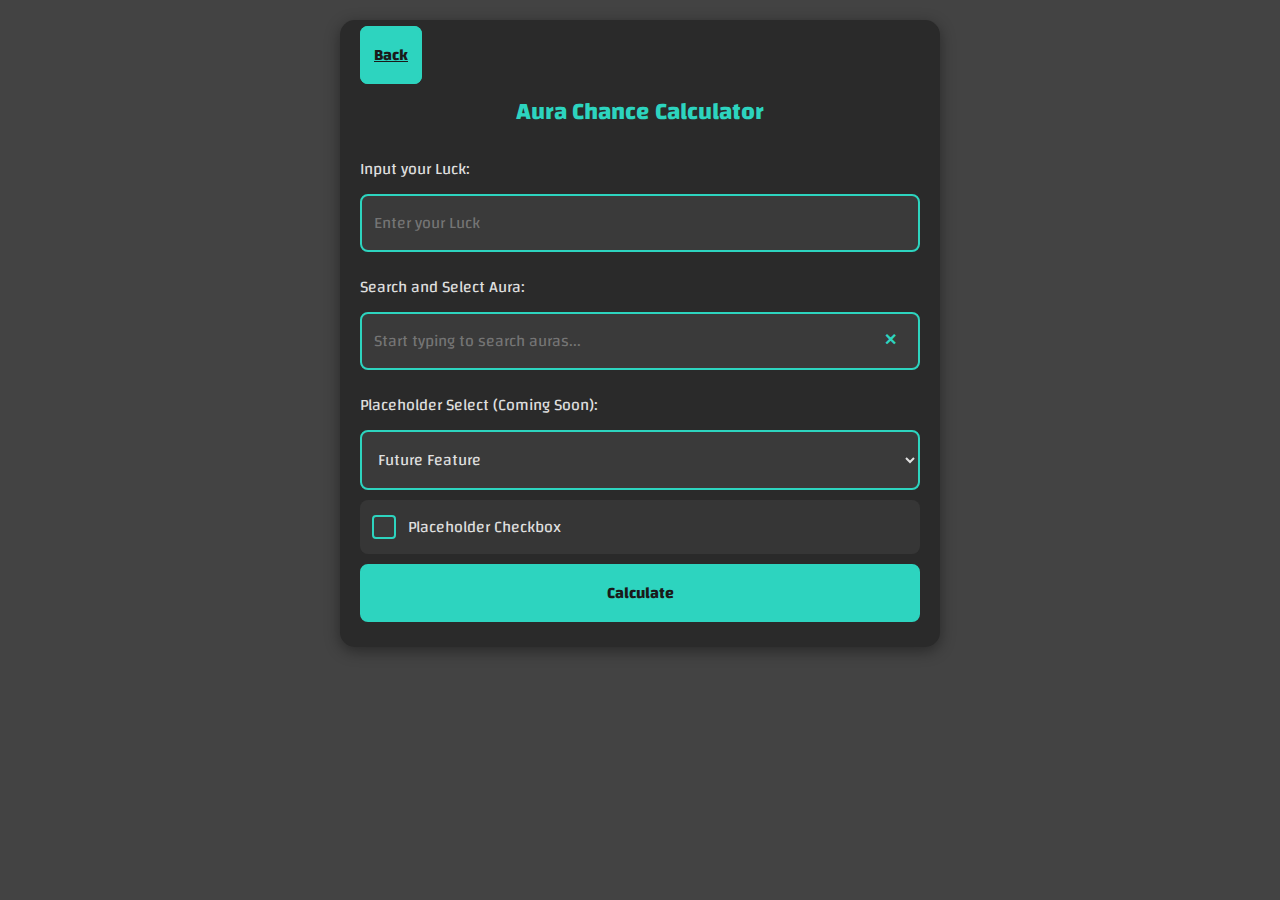
<file: solsrng aura calculator/solsrng aura calculator.html>
<!DOCTYPE html>
<html lang="en">
<head>
    <meta charset="UTF-8">
    <meta name="viewport" content="width=device-width, initial-scale=1.0">
    <title>Aura Chance Calculator</title>
    <link rel="preconnect" href="https://fonts.googleapis.com">
    <link rel="preconnect" href="https://fonts.gstatic.com" crossorigin>
    <link href="https://fonts.googleapis.com/css2?family=Changa:wght@200..800&display=swap" rel="stylesheet">
    <link rel="stylesheet" href="solsrng aura calculator.css">
</head>
<body>
    <div class="container">
        <a href="../index.html" class="back-button">Back</a>
        <h2>Aura Chance Calculator</h2>

        <!-- Input for Luck -->
        <label for="luck">Input your Luck:</label>
        <input type="number" id="luck" placeholder="Enter your Luck" required>

        <!-- Search and Aura Selection -->
        <div class="search-container">
            <label for="auraInput">Search and Select Aura:</label>
            <div style="position: relative;">
                <input type="text" id="auraInput" placeholder="Start typing to search auras..." autocomplete="on">
                <button id="resetSearch" onclick="resetSearch()">✕</button>
            </div>
            <select id="auraSelect" size="5">
                <!-- Options will be populated by JavaScript -->
            </select>
        </div>
    
        <!-- Placeholder Elements -->
        <label for="placeholderSelect">Placeholder Select (Coming Soon):</label>
        <select id="placeholderSelect">
            <option>Future Feature</option>
        </select>

        <div class="checkbox-container">
            <input type="checkbox" id="placeholderCheck">
            <label for="placeholderCheck">Placeholder Checkbox</label>
        </div>

        <!-- Calculate Button -->
        <button onclick="calculateChance()">Calculate</button>
    </div>

    <!-- Result Modal -->
    <div id="resultModal" class="modal">
        <div class="modal-content">
            <span class="close" onclick="closeModal()">&times;</span>
            <div id="modalResult"></div>
        </div>
    </div>

    <script src="solsrng aura calculator.js"></script>
</body>
</html>
</file>
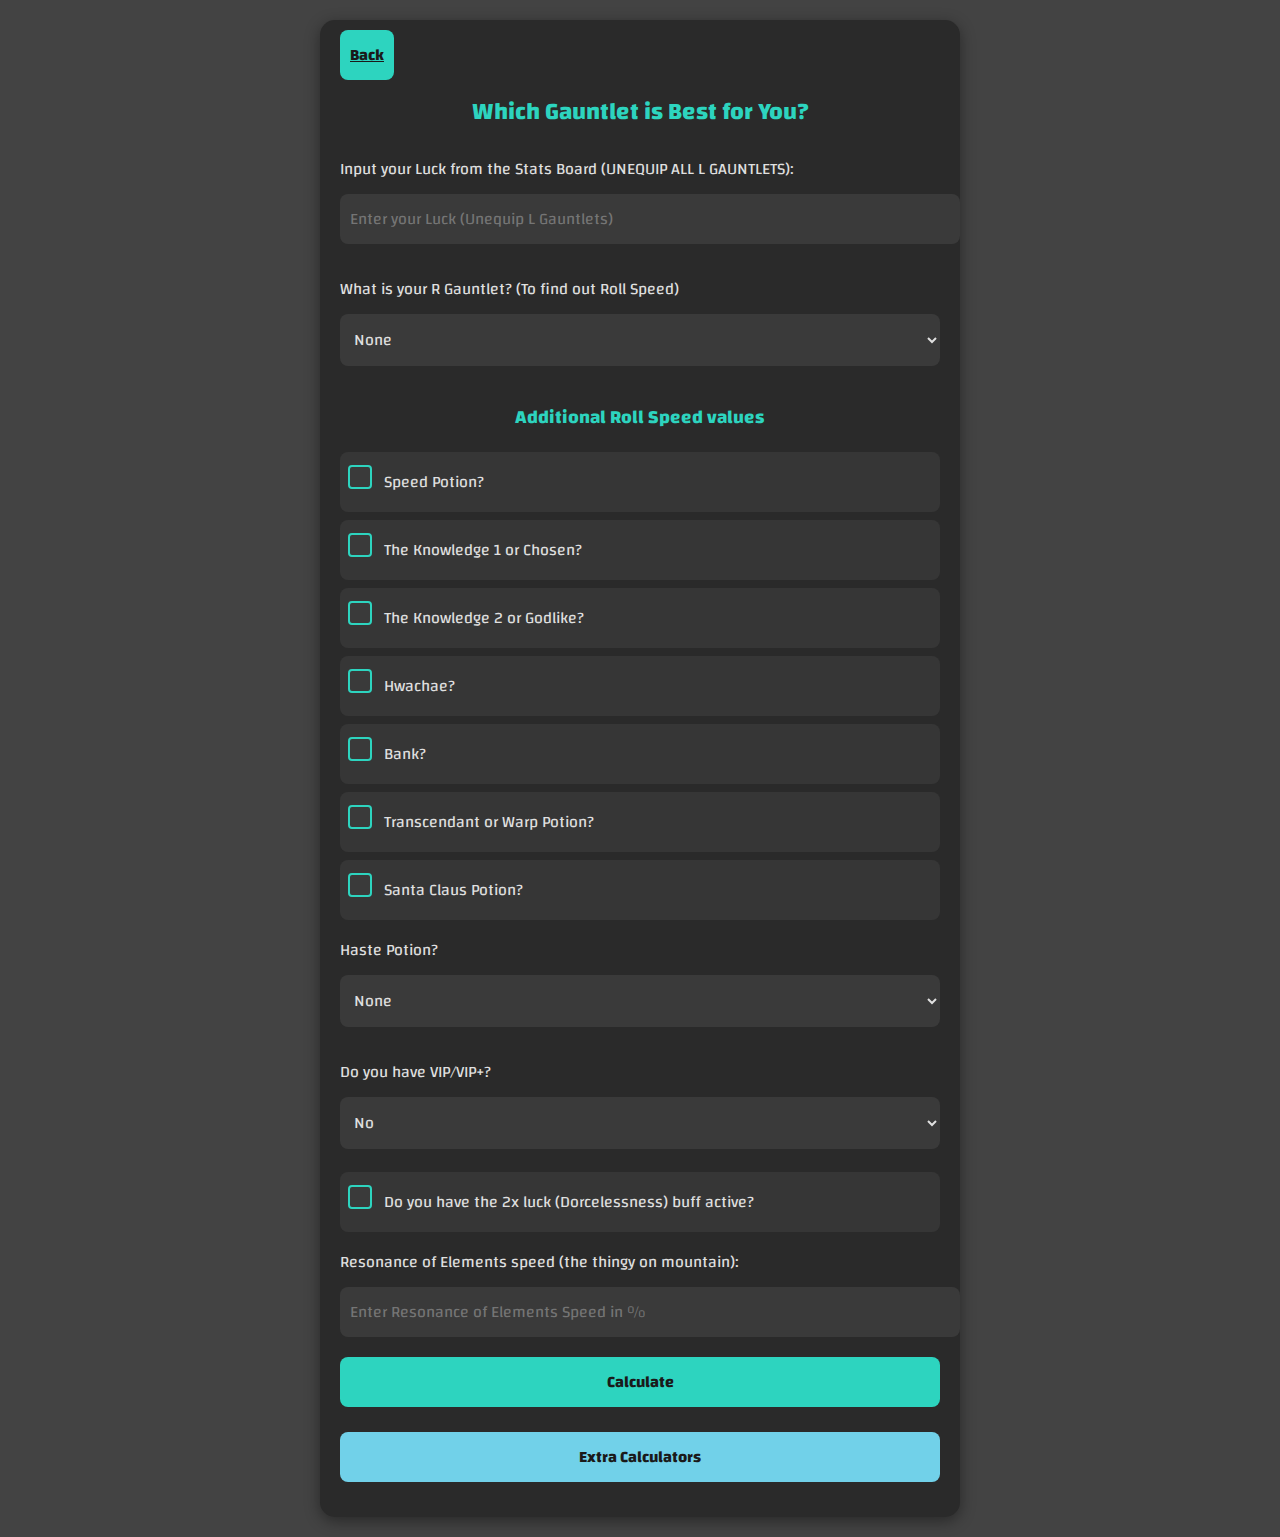
<file: solsrng gauntlet luck/solsrng gauntlet luck.html>
<!DOCTYPE html>
<html lang="en">
<head>
    <meta charset="UTF-8">
    <meta name="viewport" content="width=device-width, initial-scale=1.0">
    <title>Which Gauntlet is Best for You?</title>
    <link rel="preconnect" href="https://fonts.googleapis.com">
    <link rel="preconnect" href="https://fonts.gstatic.com" crossorigin>
    <link href="https://fonts.googleapis.com/css2?family=Changa:wght@200..800&display=swap" rel="stylesheet">
    <link rel="stylesheet" href="solsrng gauntlet luck.css">
</head>
<body>
    <div class="container">
        <a href="../index.html" class="back-button">Back</a>
        <h2>Which Gauntlet is Best for You?</h2>

        <!-- Input for Luck -->
        <label for="luck">Input your Luck from the Stats Board (UNEQUIP ALL L GAUNTLETS):</label>
        <input type="number" id="luck" placeholder="Enter your Luck (Unequip L Gauntlets)" required>

        <label for="gauntletSpeed">What is your R Gauntlet? (To find out Roll Speed)</label>
        <select id="gauntletSpeed">
            <option value="0">None</option>     
            <option value="15">Lunar / Eclipse Device</option>
            <option value="20">Exo Gauntlet</option>
            <option value="30">Galactic Device / Windstorm Device / Subzero Device / Snow Rider</option>
            <option value="35">Volcanic Device / Exoflex Device / Hologrammer</option>
            <option value="40">Ragnaröker</option>
            <option value="50">Starshaper</option>
        </select>

        <!-- Additional Roll Speed values -->
        <h3>Additional Roll Speed values</h3>

        <!-- Checkboxes for additional variables -->
        <div class="checkbox-container">
            <input type="checkbox" id="speedPotion">
            <label for="speedPotion">Speed Potion?</label>
        </div>

        <div class="checkbox-container">
            <input type="checkbox" id="knowledgeOne">
            <label for="knowledgeOne">The Knowledge 1 or Chosen?</label>
        </div>

        <div class="checkbox-container">
            <input type="checkbox" id="knowledgeTwo">
            <label for="knowledgeTwo">The Knowledge 2 or Godlike?</label>
        </div>

        <div class="checkbox-container">
            <input type="checkbox" id="hwachae">
            <label for="hwachae">Hwachae?</label>
        </div>

        <div class="checkbox-container">
            <input type="checkbox" id="bank">
            <label for="bank">Bank?</label>
        </div>

        <div class="checkbox-container">
            <input type="checkbox" id="transcendant">
            <label for="transcendant">Transcendant or Warp Potion?</label>
        </div>

        <div class="checkbox-container">
            <input type="checkbox" id="santa">
            <label for="santa">Santa Claus Potion?</label>
        </div>

        <label for="hastePotion">Haste Potion?</label>
        <select id="hastePotion">
            <option value="0">None</option>
            <option value="0.3">1</option>
            <option value="0.5">2</option>
            <option value="0.7">3</option>
        </select>

        <label for="vip">Do you have VIP/VIP+?</label>
        <select id="vip">
            <option value="1">No</option>
            <option value="1.2">VIP or VIP+</option>
            <option value="1.3">Both VIP and VIP+</option>
        </select>

        <div class="checkbox-container">
            <input type="checkbox" id="xyz">
            <label for="xyz">Do you have the 2x luck (Dorcelessness) buff active?</label>
        </div>

        <label for="elementSpeed">Resonance of Elements speed (the thingy on mountain):</label>
        <input type="number" id="elementSpeed" placeholder="Enter Resonance of Elements Speed in %" required>

        <!-- Button to trigger calculation -->
        <button onclick="calculateGauntlets()">Calculate</button>

        <!-- Additional Calculations Button -->
        <button class="button-secondary" onclick="openToolsModal()">Extra Calculators</button>
    </div>

    <!-- Modal -->
    <div id="myModal" class="modal">
        <div class="modal-content">
            <span class="close" onclick="closeModal()">&times;</span>
            <p id="modalResult"></p>
        </div>
    </div>

    <div id="comparisonModal" class="modal">
        <div class="modal-content">
            <span class="close" onclick="closeComparisonModal()">&times;</span>
            <p id="modalComparison"></p>
        </div>
    </div>

    <div id="toolsModal" class="modal">
        <div class="modal-content">
            <span class="close" onclick="closeToolsModal()">&times;</span>
            <h3 style="text-align: center">Extra Calculators</h3>
            <button class="tool-button" onclick="calculateDifference(),closeToolsModal()">
                "When is (Gauntlet) better than (Gauntlet)?"
            </button>
        </div>
    </div>

    <script src="solsrng gauntlet luck.js"></script>
</body>
</html>
</file>
<file: style.css>
body {
    background-color: #1a1a1a;
    color: #ffffff;
    font-family: 'Segoe UI', Arial, sans-serif;
    margin: 0;
    padding: 0;
    line-height: 1.6;
    background-image: url('54e.jpg');
    background-size: cover;
    background-blend-mode: soft-light;
    background-position-x: center;
    background-attachment: fixed;
}

.container {
    max-width: 800px;
    margin: 0 auto;
    padding: 2rem;
    text-align: center; /* Add this line to center align all elements inside the container */
}

h1 {
    color: #ffffff;
    font-size: 3rem;
    margin-bottom: 0.5rem;
    border-bottom: 2px solid #d4a6ff;
    padding-bottom: 0.5rem;
    text-align: center;
}

.description {
    color: #cccccc;
    font-size: 1.2rem;
    margin-bottom: 2rem;
    margin-top: 5px;
    text-align: center;
}

.links-section {
    background-color: #252525;
    padding: 1.5rem;
    border-radius: 8px;
    border-left: 4px solid #d4a6ff;
}

h2 {
    color: #d4a6ff;
    margin-top: 0;
}

.links-list {
    list-style: none;
    padding: 0;
}

.links-list li {
    margin-bottom: 0.5rem;
}

.links-list a {
    color: #ffffff;
    text-decoration: none;
    transition: color 0.3s ease;
    margin-right: 4px;
}

.links-list a:hover {
    color: #d4a6ff;
}

.links-list span.description {
    font-size: 0.9em;
    margin-left: 8px;
    color: #666;
}

.discord-icon {
    width: 25px;
    height: 25px;
    margin-right: 6px;
}

.discord-handle {
    display: inline-flex;
    align-items: center;
    margin-top: 1em; /* Using em for consistent spacing */
}

.button-music {
    background-color: #3a3a3a;
    color: #d4a6ff;
    font-weight: bold;
    cursor: pointer;
    transition: background-color 0.3s ease;
    padding: 8px;
    margin: 4px 0;
    text-align: center;
    width: 25%;
    align-self: center;
    border: 2px solid #d4a6ff;
    border-radius: 8px;
    transition: background-color 0.3s ease;
}

.button-music:hover {
    background-color: #d4a6ff;
    color: #1a1a1a;
}

.button-music:focus {
    border: 2px solid #ca94fc;
    font-family: 'Changa', sans-serif;
    box-shadow: 0 0 8px rgba(145, 45, 212, 0.3);
}
</file>
<file: aprilfools/style.css>
:root {
    /* Colors */
    --bg-color: #434343;
    --text-color: #efefef;
    --accent-color: #aaebe1;
    --glass-bg: rgba(255, 255, 255, 0.075);
    --input-bg: rgba(136, 136, 136, 0.274);
    
    /* Borders */
    --border-light: rgba(255, 255, 255, 0.3);
    --input-border: skyblue;
    
    /* Shadows */
    --main-shadow: 0 4px 15px rgba(0, 0, 0, 0.4);
    --text-shadow: 0 4px 15px rgba(0, 0, 0, 0.6);
}

/* Base Styles */
body {
    overflow-y: scroll;
    font-family: 'Changa', sans-serif;
    margin: 0;
    padding: 0;
    background-color: var(--bg-color);
    color: var(--text-color);
    background-image: url('../auracalculator/solsbg.jpg');
    background-size: cover;
    background-blend-mode: soft-light;
    background-position-x: center;
    background-attachment: fixed;
}

.page-title {
    text-align: center;
    color: var(--accent-color);
    font-size: 2.5rem;
    margin: 30px auto 10px;
    text-shadow: var(--text-shadow);
    font-weight: 700;
}

h2, h3 {
    color: var(--accent-color);
    text-align: center;
    margin: 4px auto;
    text-shadow: var(--text-shadow);
}

/* Layout */
.layout-wrapper {
    display: flex;
    justify-content: center;
    gap: 20px;
    margin: 20px;
    flex-wrap: wrap;
}

/* Glass Container Styles */
.container, .sidebar-container {
    background-color: var(--glass-bg);
    backdrop-filter: blur(5px);
    -webkit-backdrop-filter: blur(5px);
    border: 1px solid var(--border-light);
    border-radius: 15px;
    box-shadow: var(--main-shadow);
}

.container {
    display: flex;
    flex-direction: column;
    width: 100%;
    max-width: 600px;
    margin: 0;
    padding: 20px;
}

.sidebar-container {
    width: 250px;
    padding: 20px;
    display: flex;
    flex-direction: column;
    align-self: flex-start;
}

/* Aura Display Styles */
#aura-display {
    display: flex;
    justify-content: center;
    align-items: center;
    min-height: 400px;
    width: 100%;
    margin-top: 20px;
    background-color: rgba(0, 0, 0, 0.2);
    border-radius: 10px;
    overflow: hidden;
}

#aura-display img, #aura-display video {
    max-width: 100%;
    max-height: 400px;
    border-radius: 5px;
}

#aura-display .initial-message {
    color: var(--accent-color);
    font-size: 1.2rem;
    text-align: center;
    padding: 20px;
}

/* Aura Button Styles */
.aura-button {
    color: var(--accent-color);
    border: 3px solid transparent;
    background: linear-gradient(#1b1b1b67, #434343) padding-box,
                linear-gradient(to right, #a2c5c0, #78aaa281) border-box;
    border-radius: 8px;
    padding: 10px 16px;
    margin: 8px 0;
    font-family: 'Changa', sans-serif;
    font-size: 16px;
    cursor: pointer;
    outline: none;
    transition: all 0.3s ease;
    width: 100%;
    box-sizing: border-box;
    text-align: center;
}

.aura-button:hover {
    transform: scale(1.02);
    background: linear-gradient(#1b1b1b67, #434343) padding-box,
                linear-gradient(to right, #ddf3ef, #929e9c) border-box;
    box-shadow: 0 0 15px rgba(185, 197, 195, 0.3);
    color: #efefef;
}

.aura-button.active {
    background: linear-gradient(#1b1b1b67, #434343) padding-box,
                linear-gradient(to right, #14b8a6, #0d9488) border-box;
    color: #ffffff;
    box-shadow: 0 0 15px rgba(20, 184, 166, 0.4);
}

/* Rarity Display Styles */
#rarity-display {
    text-align: center;
    color: var(--text-color);
    font-size: 1.1rem;
    margin: 5px auto 15px;
    text-shadow: var(--text-shadow);
    letter-spacing: 0.5px;
}

/* Media Queries */
@media screen and (max-width: 880px) {
    .layout-wrapper {
        flex-direction: column;
        align-items: center;
    }
    
    .sidebar-container {
        width: 90%;
        max-width: 600px;
        margin-bottom: 20px;
    }
}

@media screen and (max-width: 600px) {
    .container {
        margin: 10px;
        padding: 15px;
    }
    
    #aura-display {
        min-height: 300px;
    }
    
    .aura-button {
        padding: 8px 12px;
        font-size: 14px;
    }
}

/* Landing Page Styles */
.landing-container {
    display: flex;
    flex-direction: column;
    align-items: center;
    justify-content: center;
    min-height: 70vh;
    width: 100%;
    max-width: 800px;
    margin: 0 auto;
    padding: 20px;
}

.nav-buttons {
    display: flex;
    flex-direction: column;
    gap: 20px;
    width: 100%;
    max-width: 400px;
}

.nav-button {
    display: block;
    color: var(--accent-color);
    background: linear-gradient(#1b1b1b67, #434343) padding-box,
                linear-gradient(to right, #14b8a6, #0d9488) border-box;
    border: 3px solid transparent;
    border-radius: 12px;
    padding: 15px 25px;
    font-family: 'Changa', sans-serif;
    font-size: 1.4rem;
    text-align: center;
    text-decoration: none;
    cursor: pointer;
    transition: all 0.3s ease;
    box-shadow: var(--main-shadow);
}

.nav-button:hover {
    transform: scale(1.05);
    box-shadow: 0 0 20px rgba(20, 184, 166, 0.5);
}

/* Back Button Styles */
.back-button {
    position: fixed;
    bottom: 20px;
    left: 20px;
    background-color: var(--glass-bg);
    color: var(--accent-color);
    padding: 8px 16px;
    border-radius: 8px;
    text-decoration: none;
    border: 1px solid var(--border-light);
    box-shadow: var(--main-shadow);
    font-size: 1rem;
    z-index: 10;
    transition: all 0.3s ease;
}

.back-button:hover {
    background-color: rgba(255, 255, 255, 0.15);
    transform: scale(1.05);
}

.main-back {
    left: auto;
    right: 20px;
}

/* Gauntlet Styles */
.gauntlet-container {
    display: flex;
    flex-direction: column;
    align-items: center;
    gap: 20px;
}

.gauntlet-img {
    max-width: 100%;
    border-radius: 10px;
    box-shadow: var(--main-shadow);
}

#gauntlet-description {
    background-color: var(--glass-bg);
    border-radius: 10px;
    padding: 20px;
    width: 100%;
    box-sizing: border-box;
}

#gauntlet-description p {
    line-height: 1.6;
    text-align: center;
}

/* Gauntlet Images Styles */
#gauntlet-images {
    display: flex;
    flex-direction: column;
    gap: 20px;
    width: 100%;
    align-items: center;
}

.gauntlet-img-container {
    max-width: 100%;
    margin-bottom: 15px;
}

.gauntlet-img {
    max-width: 100%;
    border-radius: 10px;
    box-shadow: var(--main-shadow);
    display: block;
}

@media screen and (max-width: 600px) {
    #gauntlet-images {
        gap: 15px;
    }
    
    .gauntlet-img-container {
        margin-bottom: 10px;
    }
}

/* Gauntlet Video Styles */
.gauntlet-video-container {
    width: 100%;
    margin-top: 10px;
}

.gauntlet-video-container h4 {
    color: var(--accent-color);
    margin-bottom: 10px;
}

.gauntlet-video {
    width: 100%;
    max-width: 600px;
    border-radius: 10px;
    box-shadow: var(--main-shadow);
}

/* Potion Display Styles (similar to aura display) */
#potion-display {
    display: flex;
    justify-content: center;
    align-items: center;
    min-height: 400px;
    width: 100%;
    margin-top: 20px;
    background-color: rgba(0, 0, 0, 0.2);
    border-radius: 10px;
    overflow: hidden;
}

#potion-display img, #potion-display video {
    max-width: 100%;
    max-height: 400px;
    border-radius: 5px;
}

#potion-display .initial-message {
    color: var(--accent-color);
    font-size: 1.2rem;
    text-align: center;
    padding: 20px;
}

/* Potion Multi-Image Styles */
.potion-images-container {
    display: flex;
    flex-direction: column;
    gap: 20px;
    width: 100%;
    align-items: center;
    max-height: 100%;
    overflow-y: auto;
    padding: 15px 0;
}

.potion-img-container {
    max-width: 100%;
    margin-bottom: 10px;
}

.potion-img {
    max-width: 100%;
    border-radius: 10px;
    box-shadow: var(--main-shadow);
    display: block;
}

@media screen and (max-width: 600px) {
    .potion-images-container {
        gap: 15px;
        padding: 10px 0;
    }
    
    .potion-img-container {
        margin-bottom: 5px;
    }
}
</file>
<file: auracalculator/style.css>
:root {
    /* Colors */
    --bg-color: #434343;
    --text-color: #efefef;
    --accent-color: #aaebe1;
    --glass-bg: rgba(255, 255, 255, 0.075);
    --input-bg: rgba(136, 136, 136, 0.274);
    
    /* Borders */
    --border-light: rgba(255, 255, 255, 0.3);
    --input-border: skyblue;
    --number-border: rgb(88, 163, 92);
    
    /* Shadows */
    --main-shadow: 0 4px 15px rgba(0, 0, 0, 0.4);
    --text-shadow: 0 4px 15px rgba(0, 0, 0, 0.6);
    --input-shadow: rgba(0, 0, 0, 0.4) 0 0 15px;
    --input-glow: 0 0 5px rgba(135, 207, 235, 0.575);
    --input-focus: 0 0 5px 1px rgba(135, 207, 235);
}

/* Base Styles */
body {
    overflow-y: scroll;
    font-family: 'Changa', sans-serif;
    margin: 0;
    padding: 0;
    background-color: var(--bg-color);
    color: var(--text-color);
    background-image: url('solsbg.jpg');
    background-size: cover;
    background-blend-mode: soft-light;
    background-position-x: center;
    background-attachment: fixed;
}

.page-title {
    text-align: center;
    color: var(--accent-color);
    font-size: 2.5rem;
    margin: 30px auto 10px;
    text-shadow: var(--text-shadow);
    font-weight: 700;
}

h2, h3 {
    color: var(--accent-color);
    text-align: center;
    margin: 4px auto;
    text-shadow: var(--text-shadow);
}

/* Layout */
.layout-wrapper {
    display: flex;
    justify-content: center;
    gap: 20px;
    margin: 20px;
    flex-wrap: wrap;
}

/* Glass Container Styles */
.container, .sidebar-container, .modal-content {
    background-color: var(--glass-bg);
    backdrop-filter: blur(5px);
    -webkit-backdrop-filter: blur(5px);
    border: 1px solid var(--border-light);
    border-radius: 15px;
    box-shadow: var(--main-shadow);
}

.modal-content {
    background-color:rgba(0, 0, 0, 0.5);
}

.container {
    display: flex;
    flex-direction: column;
    width: 100%;
    max-width: 600px;
    margin: 0;
    padding: 20px;
}

.sidebar-container {
    width: 250px;
    padding: 20px;
    display: flex;
    flex-direction: column;
    align-self: flex-start;
}

.sidebar-container h3 {
    margin-top: 0;
    color: var(--accent-color);
    text-shadow: var(--text-shadow);
}

/* Form Controls */
label {
    display: block;
    color: #fefefe;
    text-shadow: var(--text-shadow);
}

input, select {
    width: 100%;
    padding: 12px;
    margin: 10px 0;
    font-family: 'Changa', sans-serif;
    font-weight: 500;
    font-size: 16px;
    color: #fff;
    background-color: var(--input-bg);
    box-shadow: var(--input-shadow);
    border-radius: 8px;
    border: 2px solid var(--input-border);
    outline: none;
    transition: .4s;
    box-sizing: border-box;
}

input:hover, select:hover {
    box-shadow: var(--input-glow);
}

input:focus, select:focus {
    box-shadow: var(--input-focus);
}

input[type="number"] {
    border: 2px solid var(--number-border);
}

input[type="number"]:hover {
    box-shadow: 0 0 5px rgba(88, 163, 92, 0.575);
}

input[type="number"]:focus {
    box-shadow: 0 0 5px rgba(88, 163, 92);
}

input::-webkit-outer-spin-button,
input::-webkit-inner-spin-button {
    -webkit-appearance: none;
    margin: 0;
}

input::placeholder {
    color: #e2e3e48e;
}

/* Dropdown Styles */
.dropdown-container {
    margin: 15px 0 10px;
}

.vipdropdown select {
    background-color: rgba(44, 44, 44, 0.349);
}

/* Button Styles */
button, .back-button {
    color: var(--accent-color);
    border: 3px solid transparent;
    background: linear-gradient(#1b1b1b67, #434343) padding-box,
                linear-gradient(to right, #a2c5c0, #78aaa281) border-box;
    border-radius: 8px;
    padding: 8px 16px;
    margin: 10px 0;
    font-family: 'Changa', sans-serif;
    font-size: 16px;
    cursor: pointer;
    outline: none;
    transition: all 0.3s ease;
    width: 100%;
    box-sizing: border-box;
}

button:hover, .back-button:hover {
    transform: scale(1.02);
    background: linear-gradient(#1b1b1b67, #434343) padding-box,
                linear-gradient(to right, #ddf3ef, #929e9c) border-box;
    box-shadow: 0 0 15px rgba(185, 197, 195, 0.3);
    color: #efefef;
}

.back-button {
    padding: 8px;
    text-align: center;
    width: 25%;
    align-self: center;
    background: linear-gradient(#1b1b1b67, #434343) padding-box,
                linear-gradient(to right, #af86d1, #cc92e65b) border-box;
    color: #e3caf7;
    margin: 10px 0 20px;
}

.button-secondary {
    width: 40%;
    background: linear-gradient(#1b1b1b67, #434343) padding-box,
                linear-gradient(to right, #57d8c7, #2dd4bf5b) border-box;
    color: #57d8c7;
    margin: 10px 0 20px;
}

/* Add advanced options button styling */
#advancedOptions .button-secondary {
    width: 100%;
    margin: 5px 0;
}

/* Create a flex container for advanced buttons */
.advanced-button-group {
    display: flex;
    justify-content: space-between;
    gap: 10px;
    margin-bottom: 15px;
}

.advanced-button-group .button-secondary {
    width: calc(50% - 5px);
    margin: 0;
}

.button-music {
    background: linear-gradient(#1b1b1b67, #434343) padding-box,
                linear-gradient(to right, #c47c7c, #d38c9865) border-box;
    color: #ebc1c1;
    padding: 8px;
    text-align: center;
    width: 25%;
    align-self: center;
    margin: 10px 0 20px;
}

button[onclick="calculateChance()"] {
    margin-top: 15px;
    font-size: 18px;
    padding: 12px;
}

.button-group {
    display: flex;
    justify-content: space-between;
    align-items: center;
}

.luck-preset {
    margin: 5px 0;
    padding: 8px;
    color: var(--accent-color);
    border: 3px solid transparent;
    background: linear-gradient(#1b1b1b67, #434343) padding-box,
                linear-gradient(to right, #a2c5c0, #78aaa281) border-box;
    border-radius: 8px;
    cursor: pointer;
    font-size: 14px;
    width: 100%;
    transition: all 0.3s ease;
    outline: none;
}

.luck-preset:hover {
    transform: scale(1.02);
    background: linear-gradient(#1b1b1b67, #434343) padding-box,
                linear-gradient(to right, #ddf3ef, #929e9c) border-box;
    box-shadow: 0 0 15px rgba(185, 197, 195, 0.3);
    color: #efefef;
}

/* Modal Styles */
.modal {
    display: none;
    position: fixed;
    z-index: 1;
    left: 0;
    top: 0;
    width: 100%;
    height: 100%;
    background-color: rgba(0, 0, 0, 0.5);
    overflow: auto;
}

.modal-content {
    margin: 10% auto;
    padding: 20px;
    width: 90%;
    max-width: 600px;
    color: #e0e0e0;
    position: relative;
}

.close {
    color: var(--accent-color);
    float: right;
    font-size: 28px;
    font-weight: bold;
    cursor: pointer;
}

.close:hover {
    color: #14b8a6;
}

.result-line {
    margin: 8px 0;
    padding: 8px;
    background-color: rgba(54, 54, 54, 0.5);
    border-radius: 6px;
    text-shadow: 1px 1px 2px #000;
}

/* Checkbox Styles */
.checkbox-container {
    width: 100%;
    padding: 12px;
    margin: 10px 0;
    border-radius: 8px;
    background-color: rgba(54, 54, 54, 0.5);
    display: flex;
    align-items: center;
    transition: all 0.3s ease;
    align-self: center;
}

.checkbox-container:hover {
    background-color: rgba(58, 58, 58, 0.5);
    transform: translateY(-2px);
}

.checkbox-container input[type="checkbox"] {
    flex: 0 0 24px;
    width: 24px;
    height: 24px;
    margin: 0 12px 0 0;
    padding: 0;
    appearance: none;
    border: 1px solid #475569;
    border-radius: 10px;
    position: relative;
    cursor: pointer;
    transition: background 0.2s ease;
    box-shadow: 2px 2px 5px rgba(0, 0, 0, 0.2);
}

.checkbox-container input[type="checkbox"]:checked {
    background-color: #48b0ec;
    border-color: transparent;
    animation: jelly 0.4s ease;
}

.checkbox-container input[type="checkbox"]:checked::after {
    content: '';
    position: absolute;
    top: 2px;
    left: 8px;
    width: 7px;
    height: 14px;
    opacity: 1;
    transform: rotate(45deg) scale(1);
    border-right: 2px solid #fff;
    border-bottom: 2px solid #fff;
    transition: all 0.3s ease;
    transition-delay: 0.15s;
}

.checkbox-container label {
    margin: 0;
    flex: 1;
    color: #e0e0e0;
    cursor: pointer;
    transition: color 0.2s ease;
}

.checkbox-container:hover label {
    color: var(--accent-color);
}

@keyframes jelly {
    from { transform: scale(1, 1); }
    20% { transform: scale(1.3, 0.7); }
    40% { transform: scale(0.7, 1.3); }
    60% { transform: scale(1.1, 0.9); }
    80% { transform: scale(0.9, 1.1); }
    to { transform: scale(1, 1); }
}

/* Search Styles */
.search-container {
    position: relative;
    margin-bottom: 15px;
    width: 100%;
}

#auraInput {
    width: 100%;
    padding: 12px;
    padding-right: 40px;
    border-radius: 8px;
    background-color: var(--input-bg);
    color: #fff;
    border: 2px solid var(--input-border);
    font-family: 'Changa', sans-serif;
    box-shadow: var(--input-shadow);
}

#auraInput:hover {
    box-shadow: var(--input-glow);
}

#auraInput:focus {
    box-shadow: var(--input-focus);
}

#resetSearch {
    position: absolute;
    right: 11px;
    top: 46%;
    transform: translateY(-75%);
    background-color: transparent;
    border: none;
    border-radius: 50%;
    width: 24px;
    height: 24px;
    color: var(--accent-color);
    text-align: center;
    padding: 0;
    display: flex;
    align-items: center;
    justify-content: center;
    transition: all 0.2s ease;
}

#resetSearch:hover {
    color: #14b8a6;
}

#auraSelect {
    width: 100%;
    margin-top: 5px;
    background-color: var(--input-bg);
    color: #fff;
    border: 2px solid var(--input-border);
    border-radius: 8px;
    padding: 10px;
    font-family: 'Changa', sans-serif;
    display: none;
    box-shadow: var(--input-shadow);
}

/* Utility Classes */
.highlight {
    color: var(--accent-color);
    font-weight: 600;
}

.warning-text {
    color: #ff6b6b;
    font-size: 0.9em;
    margin: 10px 0;
    padding: 10px;
    border-left: 3px solid #ff6b6b;
    background-color: rgba(255, 107, 107, 0.1);
    border-radius: 0 8px 8px 0;
}

/* Rarity Colors */
.rarity-basic { color: #d3d3d3; text-shadow: 1px 1px 2px #000; }
.rarity-epic { color: #c71585; text-shadow: 1px 1px 2px #000; }
.rarity-unique { color: #ff8c00; text-shadow: 1px 1px 2px #000; }
.rarity-legendary { color: #ffd700; text-shadow: 1px 1px 2px #000; }
.rarity-mythic { color: #ff1493; text-shadow: 1px 1px 2px #000; }
.rarity-exalted { color: #1e90ff; text-shadow: 1px 1px 2px #000; }
.rarity-glorious { color: #dc143c; text-shadow: 1px 1px 2px #000; }
.rarity-transcendent { color: #afeeee; text-shadow: 1px 1px 2px #000; }

/* Radio Button Styles */
.vip-selection {
    margin: 15px 0;
}

.radio-group {
    display: flex;
    flex-direction: column;
    gap: 8px;
    margin-top: 8px;
}

.radio-container {
    display: flex;
    align-items: center;
    padding: 10px;
    border-radius: 8px;
    background-color: rgba(54, 54, 54, 0.5);
    transition: all 0.3s ease;
    cursor: pointer;
}

.radio-container:hover {
    background-color: rgba(58, 58, 58, 0.5);
    transform: translateY(-2px);
}

.radio-container input[type="radio"] {
    appearance: none;
    width: 22px;
    height: 22px;
    margin: 0 12px 0 0;
    border: 2px solid #475569;
    border-radius: 50%;
    background-color: transparent;
    position: relative;
    flex-shrink: 0;
    cursor: pointer;
    transition: all 0.2s ease;
    box-shadow: 2px 2px 5px rgba(0, 0, 0, 0.2);
}

.radio-container input[type="radio"]:checked {
    border-color: var(--accent-color);
    box-shadow: 0 0 5px var(--accent-color);
}

.radio-container input[type="radio"]:checked::after {
    content: '';
    position: absolute;
    top: 50%;
    left: 50%;
    transform: translate(-50%, -50%);
    width: 12px;
    height: 12px;
    border-radius: 50%;
    background-color: var(--accent-color);
    animation: pulse 0.4s ease;
}

.radio-container label {
    margin: 0;
    color: #e0e0e0;
    cursor: pointer;
    transition: color 0.2s ease;
    display: inline-block;
}

.radio-container:hover label {
    color: var(--accent-color);
}

@keyframes pulse {
    0% { transform: translate(-50%, -50%) scale(0); opacity: 0; }
    50% { transform: translate(-50%, -50%) scale(1.2); opacity: 0.8; }
    100% { transform: translate(-50%, -50%) scale(1); opacity: 1; }
}

/* Media Queries */
@media screen and (max-width: 880px) {
    .layout-wrapper {
        flex-direction: column;
        align-items: center;
    }
    
    .sidebar-container {
        width: 90%;
        max-width: 600px;
        margin-bottom: 20px;
    }
    
    .advanced-button-group {
        flex-direction: column;
    }
    
    .advanced-button-group .button-secondary {
        width: 100%;
        margin-bottom: 8px;
    }
}

@media screen and (max-width: 600px) {
    .container {
        margin: 10px;
        padding: 15px;
    }

    input, select, button {
        padding: 10px;
        font-size: 14px;
    }

    .checkbox-container {
        padding: 10px;
    }
}
</file>
<file: gauntletcalculator/style.css>
/* General Styles */
body {
    overflow-y: scroll;
    font-family: 'Changa', sans-serif;
    margin: 0;
    padding: 0;
    background-color: #434343;
    color: #e0e0e0;
    background-image: url('solsbg.jpg');
    background-size: cover;
    background-blend-mode: soft-light;
    background-position-x: center;
    background-attachment: fixed;
}

.container {
    display: flex;
    flex-direction: column;;
    width: 100%;
    max-width: 600px;
    margin: 20px auto;
    padding: 20px;
    background-color: #25282b;
    border-radius: 15px;
    box-shadow: 0 4px 15px rgba(0, 0, 0, 0.4);
}

h2, h3 {
    color: #2dd4bf;
    text-align: center;
    margin: 4px auto;
    text-shadow: 0 4px 15px rgba(0, 0, 0, 0.4);
}

label {
    display: block;
    color: #e0e0e0;
    text-shadow: 0 4px 15px rgba(0, 0, 0, 0.4);
}

input, select, button, .back-button {
    width: 100%;
    padding: 12px;
    margin: 10px 0 10px;
    border: 2px solid #2dd4bf;
    border-radius: 8px;
    font-size: 16px;
    background-color: #3a3a3a;
    color: #e0e0e0;
    outline: none;
    transition: all 0.2s ease;
    font-family: 'Changa', sans-serif;
    box-sizing: border-box;
}

input:focus, select:focus, button:focus, .back-button:focus {
    border: 2px solid #2dd4bf;
    font-family: 'Changa', sans-serif;
    box-shadow: 0 0 8px rgba(45, 212, 191, 0.3);
}

button, .back-button {
    background-color: #2dd4bf;
    color: #1a1a1a;
    font-weight: bold;
    cursor: pointer;
    transition: background-color 0.3s ease;
}

button:hover, .back-button:hover {
    background-color: #14b8a6;
}

.back-button {
    padding: 8px;
    margin: 20px 0;
    text-align: center;
    width: 25%;
    align-self: center;
}

.button-music {
    background-color: #3a3a3a;
    color: #ff9393;
    font-weight: bold;
    cursor: pointer;
    transition: background-color 0.3s ease;
    padding: 8px;
    margin: 20px 0;
    text-align: center;
    width: 25%;
    align-self: center;
    border: 2px solid #ff9393;
}

.button-music:hover {
    background-color: #ff9393;
    color: #1a1a1a;
}

.button-music:focus {
    border: 2px solid #db8181;
    font-family: 'Changa', sans-serif;
    box-shadow: 0 0 8px rgba(212, 45, 45, 0.3);
}

.checkbox-container {
    display: flex;
    align-items: center;
    margin: 8px 0;
    padding: 8px;
    border-radius: 8px;
    transition: all 0.2s ease;
    background-color: #363636;
}

.checkbox-container:hover {
    background-color: #3a3a3a;
    transform: translateX(4px);
}

.checkbox-container input[type="checkbox"] {
    -webkit-appearance: none;
    appearance: none;
    width: 20px;
    height: 20px;
    border: 2px solid #2dd4bf;
    border-radius: 4px;
    margin-right: 12px;
    position: relative;
    cursor: pointer;
    transition: all 0.2s ease;
}

.checkbox-container input[type="checkbox"]:checked {
    background-color: #2dd4bf;
    border-color: #2dd4bf;
}

.checkbox-container input[type="checkbox"]:checked::after {
    content: "✓";
    position: absolute;
    left: 50%;
    top: 45%;
    transform: translate(-50%, -50%);
    color: #1a1a1a;
    font-weight: bold;
}

.checkbox-container label {
    margin: 0;
    flex: 1;
    color: #e0e0e0;
    cursor: pointer;
    transition: color 0.2s ease;
}

.checkbox-container:hover label {
    color: #2dd4bf;
}

.modal {
    display: none;
    position: fixed;
    z-index: 1;
    left: 0;
    top: 0;
    width: 100%;
    height: 100%;
    background-color: rgba(0, 0, 0, 0.5);
    overflow: auto;
}

.modal-content {
    background-color: #2a2a2a;
    margin: 10% auto;
    padding: 20px;
    border: 1px solid #3a3a3a;
    border-radius: 15px;
    width: 80%;
    max-width: 500px;
    color: #e0e0e0;
    position: relative;
}

.modal-content h2 {
    border-bottom: 2px solid #7f9ac4;
    padding-bottom: 10px;
    margin-bottom: 20px;
}

.result-line {
    margin: 8px 0;
    padding: 8px;
    background-color: #363636;
    border-radius: 6px;
}

.highlight {
    color: #7fbed1;
    font-weight: 600;
}

.results-section {
    margin: 15px 0;
    padding: 10px;
    border-radius: 8px;
    background-color: #2d2d2d;
}

.close {
    color: #2dd4bf;
    float: right;
    font-size: 28px;
    font-weight: bold;
    cursor: pointer;
}

.close:hover {
    color: #14b8a6;
}

#modalResult {
    white-space: normal;
    line-height: 1.6;
}

.button-secondary {
    background-color: #71d1e9; 
    margin-top: 10px;
}

.button-secondary:hover {
    background-color: #639ac7;
}

#toolsModal .modal-content {
    padding: 15px;
}

.tool-button {
    margin: 5px 0;
    background-color: #71d1e9;
}

.tool-button:hover {
    background-color: #639ac7;
}

#comparisonModal .modal-content {
    background-color: #2a2a2a;
    margin: 10% auto;
    padding: 20px;
    border-radius: 15px;
    width: 80%;
    max-width: 500px;
    color: #e0e0e0;
    position: relative;
    line-height: 1.6;
}

#comparisonModal #modalComparison {
    font-size: 16px; 
    line-height: 1.6; 
    white-space: normal;
    text-align: center; 
    width: 100%; 
}

#comparisonModal .close {
    color: #2dd4bf;
    font-size: 24px; 
}

#comparisonModal .close:hover {
    color: #14b8a6;
}

#comparisonModal .result-line {
    margin: 5px 0;
    padding: 3px;
    background-color: #363636;
    border: 1px solid #3a3a3a;
    border-radius: 5px;
}

#comparisonModal .highlight {
    color: #7fbed1;
    font-weight: bold;
}

#comparisonModal h2 {
    font-family: 'Changa', sans-serif;
    margin-bottom: 20px;
}

#comparisonModal h3 {
    font-family: 'Changa', sans-serif;
    margin: 15px 0 10px;
    color: #82a4d8;
}

#myModal p {
    margin: 0 0 10px;
}

.button-group {
    display: flex;
    justify-content: space-between;
    align-items: center;
}

/* Radio Button Styles */
.radio-group {
    display: flex;
    flex-direction: column;
    gap: 8px;
    margin: 10px 0 15px;
}

.radio-container {
    display: flex;
    align-items: center;
    padding: 10px;
    border-radius: 8px;
    background-color: #363636;
    transition: all 0.2s ease;
    cursor: pointer;
}

.radio-container:hover {
    background-color: #3a3a3a;
    transform: translateX(4px);
}

.radio-container input[type="radio"] {
    -webkit-appearance: none;
    appearance: none;
    width: 20px;
    height: 20px;
    border: 2px solid #2dd4bf;
    border-radius: 50%;
    margin-right: 12px;
    position: relative;
    cursor: pointer;
    transition: all 0.2s ease;
}

.radio-container input[type="radio"]:checked {
    background-color: transparent;
    border-color: #2dd4bf;
    box-shadow: 0 0 5px rgba(45, 212, 191, 0.3);
}

.radio-container input[type="radio"]:checked::after {
    content: '';
    position: absolute;
    top: 50%;
    left: 50%;
    transform: translate(-50%, -50%);
    width: 10px;
    height: 10px;
    border-radius: 50%;
    background-color: #2dd4bf;
}

.radio-container label {
    margin: 0;
    flex: 1;
    color: #e0e0e0;
    cursor: pointer;
    transition: color 0.2s ease;
}

.radio-container:hover label {
    color: #2dd4bf;
}
</file>
<file: main/style.css>
body {
    background-color: #1a1a1a;
    color: #ffffff;
    font-family: 'Segoe UI', Arial, sans-serif;
    margin: 0;
    padding: 0;
    line-height: 1.6;
}

.container {
    max-width: 800px;
    margin: 0 auto;
    padding: 2rem;
}

h1 {
    color: #ffffff;
    font-size: 3rem;
    margin-bottom: 0.5rem;
    border-bottom: 2px solid #d4a6ff;
    padding-bottom: 0.5rem;
    text-align: center;
}

.description {
    color: #cccccc;
    font-size: 1.2rem;
    margin-bottom: 2rem;
    text-align: center;
}

.links-section {
    background-color: #252525;
    padding: 1.5rem;
    border-radius: 8px;
    border-left: 4px solid #d4a6ff;
}

h2 {
    color: #d4a6ff;
    margin-top: 0;
}

.links-list {
    list-style: none;
    padding: 0;
}

.links-list li {
    margin-bottom: 0.5rem;
}

.links-list a {
    color: #ffffff;
    text-decoration: none;
    transition: color 0.3s ease;
}

.links-list a:hover {
    color: #d4a6ff;
}
</file>
<file: newrolling/styles.css>
body {
  margin: 0;
  padding: 0;
  font-family: 'Poppins', sans-serif;
  color: #fff;
  background-color: #121212;
  background-image: linear-gradient(rgba(0, 0, 0, 0.7), rgba(0, 0, 0, 0.7)), url('soradream.png');
  background-size: cover;
  background-position: center;
  background-attachment: fixed;
  height: 100vh;
}

/* Add back button styling */
.back-button {
  display: inline-block;
  background: rgba(80, 80, 120, 0.8);
  color: white;
  text-decoration: none;
  padding: 8px 15px;
  border-radius: 5px;
  font-size: 14px;
  transition: all 0.3s;
  backdrop-filter: blur(5px);
  border: 1px solid rgba(255, 255, 255, 0.1);
  font-family: 'Poppins', sans-serif;
}

.back-button:hover {
  background: rgba(100, 100, 140, 0.9);
  transform: translateY(-2px);
  box-shadow: 0 2px 8px rgba(0, 0, 0, 0.2);
}

.back-button:before {
  content: "←";
  margin-right: 5px;
}

.container {
  max-width: 800px;
  margin: 40px auto;
  padding: 20px;
  background: rgba(30, 30, 40, 0.7);
  backdrop-filter: blur(10px);
  border-radius: 15px;
  box-shadow: 0 4px 30px rgba(0, 0, 0, 0.2);
  border: 1px solid rgba(255, 255, 255, 0.1);
}

button {
  background: rgba(80, 80, 120, 0.8);
  color: white;
  border: none;
  padding: 10px 20px;
  border-radius: 5px;
  cursor: pointer;
  margin: 5px;
  backdrop-filter: blur(5px);
  transition: all 0.3s;
  font-family: 'Poppins', sans-serif;
}

button:hover {
  background: rgba(100, 100, 140, 0.9);
  transform: translateY(-2px);
}

#result {
  margin: 20px 0;
  font-size: 24px;
  text-align: center;
  font-family: 'Poppins', sans-serif;
}

#log-container {
  position: relative;
  overflow: hidden;
  /* Add a defined height to ensure consistent appearance */
  min-height: 100px;
}

#log {
  position: relative;
  /* Remove the padding-bottom that creates empty space */
  padding-bottom: 0;
  max-height: 300px;
  overflow-y: auto;
  padding-right: 10px;
}

.log-item {
  padding: 8px;
  margin: 5px 0;
  background: rgba(40, 40, 50, 0.6);
  border-radius: 4px;
  transition: opacity 0.3s ease;
  font-family: 'Poppins', sans-serif;
}

/* Improve the fade-out effect to overlap with entries */
#log-container::after {
  content: '';
  position: absolute;
  bottom: 0;
  left: 0;
  width: 100%;
  height: 80px; /* Increased height to cover more area */
  background: linear-gradient(
    to bottom,
    transparent 0%,
    rgba(30, 30, 40, 0.3) 30%,
    rgba(30, 30, 40, 0.7) 70%,
    rgba(30, 30, 40, 0.9) 100%
  );
  pointer-events: none;
  z-index: 1;
}

/* Remove the fade effect on log when scrolling is enabled */
#log-container.scrollable::after {
  content: none;
}

/* Rarity styles */
.unimaginable {
  color: #000000;
  font-weight: bold;
  text-shadow: 0 0 1px #ffffff, 0 0 3px #ffffff, 0 0 5px #ffffff;
  background-image: linear-gradient(to right, rgba(255,255,255,0), rgba(255,255,255,0.2), rgba(255,255,255,0));
  padding: 0 5px;
  border-radius: 3px;
  animation: shimmer 2s infinite;
}

.divine {
  color: #e6cc80;
  font-weight: bold;
  text-shadow: 0 0 8px rgba(230, 204, 128, 0.7);
}

.mythic {
  color: #00ccff;
  font-weight: bold;
  text-shadow: 0 0 5px rgba(0, 204, 255, 0.6);
}

.legendary {
  color: #ff8000;
  font-weight: bold;
  text-shadow: 0 0 4px rgba(255, 128, 0, 0.5);
}

.epic {
  color: #a335ee;
  font-weight: bold;
}

.rare {
  color: #0070dd;
  font-weight: bold;
}

.uncommon {
  color: #1eff00;
}

.common {
  color: #9d9d9d;
}

@keyframes shimmer {
  0% { background-position: -100% 0; }
  100% { background-position: 200% 0; }
}

/* Modal styling */
.modal {
  display: none;
  position: fixed;
  top: 0;
  left: 0;
  width: 100%;
  height: 100%;
  background-color: rgba(0, 0, 0, 0.8);
  z-index: 100;
  overflow: auto;
}

.modal.show {
  display: block;
  animation: fadeIn 0.3s;
}

.modal-content {
  background: rgba(30, 30, 40, 0.9);
  backdrop-filter: blur(10px);
  margin: 10% auto;
  padding: 20px;
  width: 80%;
  max-width: 800px;
  border-radius: 10px;
  box-shadow: 0 5px 30px rgba(0, 0, 0, 0.3);
  border: 1px solid rgba(255, 255, 255, 0.1);
  font-family: 'Poppins', sans-serif;
}

.close {
  color: #aaa;
  float: right;
  font-size: 28px;
  font-weight: bold;
  cursor: pointer;
}

.close:hover {
  color: #fff;
}

/* Stats table styling */
table {
  width: 100%;
  border-collapse: collapse;
  margin-top: 20px;
  font-family: 'Poppins', sans-serif;
}

th, td {
  padding: 12px;
  text-align: left;
  border-bottom: 1px solid rgba(255, 255, 255, 0.1);
}

th {
  background-color: rgba(60, 60, 80, 0.6);
  color: white;
}

tr:hover {
  background-color: rgba(70, 70, 90, 0.4);
}

@keyframes fadeIn {
  from { opacity: 0; }
  to { opacity: 1; }
}

/* New styles for controls and pagination */
.roll-controls {
  display: flex;
  justify-content: center;
  gap: 20px;
  margin-bottom: 15px;
}

.input-group {
  display: flex;
  align-items: center;
  gap: 10px;
}

input[type="number"] {
  background: rgba(60, 60, 80, 0.6);
  color: white;
  border: 1px solid rgba(255, 255, 255, 0.2);
  padding: 8px;
  border-radius: 5px;
  width: 80px;
  font-family: 'Poppins', sans-serif;
}

/* Pagination styling */
.pagination {
  display: flex;
  justify-content: center;
  margin: 15px 0;
  gap: 5px;
}

.page-btn {
  padding: 5px 10px;
  background: rgba(60, 60, 80, 0.6);
  border: 1px solid rgba(255, 255, 255, 0.2);
  color: white;
  border-radius: 3px;
  cursor: pointer;
}

.page-btn.active {
  background: rgba(100, 100, 140, 0.8);
  font-weight: bold;
}

.page-btn:hover {
  background: rgba(80, 80, 120, 0.8);
}

/* Improve scrollbar appearance */
::-webkit-scrollbar {
  width: 8px;
}

::-webkit-scrollbar-track {
  background: rgba(30, 30, 40, 0.5);
  border-radius: 4px;
}

::-webkit-scrollbar-thumb {
  background: rgba(80, 80, 120, 0.8);
  border-radius: 4px;
}

::-webkit-scrollbar-thumb:hover {
  background: rgba(100, 100, 140, 0.9);
}

/* Progress notification for bulk rolls */
.progress-notification {
  position: fixed;
  top: 20px;
  left: 50%;
  transform: translateX(-50%);
  background: rgba(30, 30, 40, 0.9);
  padding: 10px 20px;
  border-radius: 5px;
  box-shadow: 0 3px 10px rgba(0, 0, 0, 0.5);
  z-index: 1000;
}
</file>
<file: seasonpass/style.css>
:root {
	--bg-color: #1a1832;
	--panel-bg: rgba(24, 8, 54, 0.815);
	--accent-1: #6b4fd1;
	--text: #eae7f7;
	--muted: #d4ccff80;
	--btn-grad-start: #6f507e;
	--btn-grad-end: #39183d;
}

* { box-sizing: border-box; }

html, body {
	height: 100%;
	margin: 0;
	font-family: 'Poppins', sans-serif;
	background-color: var(--bg-color);
	color: var(--text);
	-webkit-font-smoothing: antialiased;
	-moz-osx-font-smoothing: grayscale;
}

body {
	display: flex;
	flex-direction: column;
	align-items: center;
	justify-content: center;
	min-height: 100vh;
	margin: 0;
	padding: 24px 12px;
    background-image: url('54e.jpg');
    background-size: cover;
    background-blend-mode: soft-light;
    background-position-x: center;
    background-attachment: fixed;
	overflow-y: auto; 
}

.container {
	width: 100%;
	max-width: 1100px;
	margin: 20px auto;
	padding: 28px;
	background: var(--panel-bg);
	border-radius: 12px;
	border: 1px solid rgba(212,204,255,0.06);
	box-shadow: 0 6px 18px rgba(0,0,0,0.45);
}

.site-header {
	display: block;
}

.site-header .container {
	max-width: 900px;
	margin: 6px auto;
	display: flex;
	align-items: center;
	justify-content: center;
	gap: 16px;
}

.site-title {
	margin: 0;
	font-size: 1.25rem;
	color: var(--text);
	text-align: center;
	text-shadow: 0 2px 4px rgba(0,0,0,0.5);
}

.back-button {
	display: inline-block;
	padding: 8px 14px;
	margin: 0;
	font-size: 14px;
	text-decoration: none;
}

.top { margin-top: 10px; margin-bottom: 6px; text-align: center; }

.panel {
	background: transparent;
	padding: 18px;
	border-radius: 8px;
	text-align: center;
}

.actions {
	display: flex;
	gap: 12px;
	justify-content: center;
	margin-top: 16px;
	flex-wrap: wrap;
}

.btn, button {
	appearance: none;
    font-family: 'Poppins', sans-serif;
	border: 3px solid transparent;
	border-radius: 8px;
	padding: 10px 16px;
	cursor: pointer;
	color: var(--text);
	background: linear-gradient(#231832, #1a1832) padding-box,
	            linear-gradient(90deg, var(--btn-grad-start), var(--btn-grad-end)) border-box;
	box-shadow: 0 4px 12px rgba(0,0,0,0.45);
	font-size: 14px;
	transition: transform 0.12s ease, box-shadow 0.12s ease;
	text-decoration: none; 
	display: inline-flex;
	align-items: center;
	justify-content: center;
}

.btn:hover, button:hover, a.btn:hover {
	transform: translateY(-2px);
	box-shadow: 0 8px 20px rgba(107,79,209,0.12);
}

.btn.primary {
	background: linear-gradient(#2a2138, #1b1630) padding-box,
	            linear-gradient(90deg, #8e75f5, var(--accent-1)) border-box;
	color: #f8f7ff;
}

@media (max-width: 768px) {
	.container { padding: 16px; margin: 12px; }
	.site-title { font-size: 1.25rem; }
	.actions { gap: 8px; }
	.btn, button { padding: 10px 12px; font-size: 13px; min-width: 90px; }
}

p { margin: 12px 0; color: var(--text); }
h2 { margin: 6px 0; color: var(--text); }


.progress-text {
    margin-top: 8px;
    color: #f8f7ff;
    font-size: 14px;
}

.inputs {
    display: flex;
    flex-direction: column;
    align-items: center;
    width: 100%;
    margin: 10px auto;
}

.input, .rolls-input, .luck-input {
    font-family: 'Poppins', sans-serif;
    font-weight: 500;
    font-size: 16px;
    color: #f8f7ff;
    background-color: rgba(26, 24, 50, 0.9);
    box-shadow: 0 2px 8px rgba(26, 24, 50, 0.6);
    border-radius: 0.4vw;
    border: 2px solid #6b4fd1;
    outline: none;
    padding: 8px;
    transition: .4s;
    text-align: center;
    margin: 5px;
}
  
.input:hover, .rolls-input:hover, .luck-input:hover {
    box-shadow: 0 2px 12px rgba(107, 79, 209, 0.2);
}

.input:focus, .rolls-input:focus, .luck-input:focus {
    box-shadow: 0 2px 12px rgba(107, 79, 209, 0.3);
}

.luck-input {
    border: 2px solid #6b4fd1;
} 

.luck-input:hover {
    box-shadow: 0 2px 12px rgba(107, 79, 209, 0.2);
} 

.luck-input:focus {
    box-shadow: 0 2px 12px rgba(107, 79, 209, 0.3);
}

.rolls-input {
    border: 2px solid #6b4fd1;
} 

.rolls-input:hover {
    box-shadow: 0 2px 12px rgba(107, 79, 209, 0.2);
} 

.rolls-input:focus {
    box-shadow: 0 2px 12px rgba(107, 79, 209, 0.3);
}

.input-with-button {
    display: flex;
    flex-direction: column;
    align-items: center;
    width: 100%;
    margin: 10px 0;
}

.input-group {
    display: flex;
    align-items: center;
    gap: 10px;
    justify-content: center;
    width: 100%;
    max-width: 400px;
    margin: 5px;
}

.input-button {
    min-width: 80px;
    padding: 8px 12px;
    margin: 0;
}

.input-with-button input,
.input-with-button select {
    width: 160px;
    margin: 0;
}

@media (max-width: 768px) {
    .input-group {
        flex-direction: column;
        gap: 5px;
        margin: 5px;
    }
    
    .input-button {
        width: 80%;
    }

    .input-with-button input,
    .input-with-button select {
        width: 80%;
    }

    .result-container, .luck-sidebar {
        padding: 20px 10px;
        margin: 10px;
        max-height: 250px;
        overflow-y: auto;
    }
}

input::-webkit-outer-spin-button,
input::-webkit-inner-spin-button {
    -webkit-appearance: none;
    margin: 0;
}

input::placeholder {
    color: #d4ccff80;
}

.highlight {
    color: #7fbed1;
    font-weight: 600;
}

label {
    color: #f8f7ff;
    margin: 4px auto;
    text-shadow: 0 1px 3px rgba(26, 24, 50, 0.5);
    text-align: center;
    display: block;
    width: 100%;
}

.back-button, .play-sound {
    width: 120px;
    white-space: nowrap;
    overflow: hidden;
    text-overflow: ellipsis;
    box-sizing: border-box;
    border: 3px solid transparent;
    border-radius: 8px;
    padding: 8px 16px;
    margin: 10px auto;
    font-family: 'Poppins', sans-serif;
    font-size: 16px;
    cursor: pointer;
    outline: none;
    transition: all 0.3s ease, border 0.3s ease;
    text-align: center;
    box-shadow: 0 2px 12px rgba(26, 24, 50, 0.4);
    background: linear-gradient(#1a183267, #1a1832) padding-box,
                linear-gradient(to right, #6b4fd1, #4b367c) border-box;
    color: #d4ccff;
}


@media (max-width: 768px) {
    .back-button, .play-sound {
        position: static;
        display: inline-block;
        margin: 5px;
    }

    .top {
        margin-top: 60px; 
    }
}


.cbx {
    position: relative;
    top: 1px;
    width: 27px;
    height: 27px;
    border: 1px solid #6b4fd1;
    border-radius: 10px;
    transition: background 0.2s ease;
    cursor: pointer;
    display: block;
    box-shadow: 0 2px 4px rgba(26, 24, 50, 0.4);
  }
  
  .cbx:after {
    content: '';
    position: absolute;
    top: 2px;
    left: 8px;
    width: 7px;
    height: 14px;
    opacity: 0;
    transform: rotate(45deg) scale(0);
    border-right: 2px solid #fff;
    border-bottom: 2px solid #fff;
    transition: all 0.3s ease;
    transition-delay: 0.15s;
  }
  
  #cbx:checked ~ .cbx {
    border-color: transparent;
    background: #6b4fd1;
    animation: jelly 0.4s ease;
  }
  
  #cbx:checked ~ .cbx:after {
    opacity: 1;
    transform: rotate(45deg) scale(1);
  }
  
  .cntr {
    position: relative;
  }
  
  @keyframes jelly {
    from {
      transform: scale(1, 1);
    }
  
    20% {
      transform: scale(1.3, 0.7);
    }
  
    40% {
      transform: scale(0.7, 1.3);
    }
  
    60% {
      transform: scale(1.1, 0.9);
    }
  
    80% {
      transform: scale(0.9, 1.1);
    }
  
    to {
      transform: scale(1, 1);
    }
  }
  
  .hidden-xs-up {
    display: none!important;
  }

.aura-video {
    display: none;
    position: fixed;
    top: 50%;
    left: 50%;
    transform: translate(-50%, -50%);
    width: 100%;
    height: auto;
    z-index: 1000;
    background-color: transparent !important;
    pointer-events: none;
    cursor: default;
}

.video-overlay {
    position: fixed;
    top: 0;
    left: 0;
    width: 100%;
    height: 100%;
    background-color: transparent;
    z-index: 999;
    display: none;
    cursor: default;
}

.skip-button {
    position: fixed;
    top: 10%;
    left: 50%;
    transform: translateX(-50%);
    color: #f8f7ff;
    font-family: 'Poppins', sans-serif;
    font-size: 1.2em;
    text-shadow: 2px 2px 4px rgba(0, 0, 0, 0.8);
    z-index: 1001;
    cursor: pointer;
    display: none;
    padding: 10px 20px;
    border-radius: 8px;
    background-color: rgba(0, 0, 0, 0.3);
    transition: background-color 0.3s;
}

.skip-button:hover {
    background-color: rgba(0, 0, 0, 0.5);
}

.page-layout {
    display: flex;
    gap: 60px;
    padding: 20px;
    position: relative;
    min-height: 100vh;
    overflow-y: auto;
    justify-content: center;
}

.main-content {
    display: flex;
    flex-direction: column;
    align-items: center;
    overflow-y: visible;
    width: 450px;
}

.luck-sidebar, .result-container {
    position: sticky;
    align-self: flex-start;
    top: 20px;
    width: 520px;
    min-width: 300px;
    height: fit-content;
    max-height: 70vh;
    overflow-y: auto;
    background-color: rgba(26, 24, 50, 0.2);
    backdrop-filter: blur(10px);
    -webkit-backdrop-filter: blur(10px);
    border-radius: 15px;
    border: 1px solid rgba(212, 204, 255, 0.2);
    box-shadow: 0 4px 20px rgba(26, 24, 50, 0.8);
    padding: 20px;
}

.luck-sidebar {
    width: 330px;
    margin-left: 190px;
}

.luck-multipliers {
    display: flex;
    flex-direction: column;
    align-items: center;
    margin-bottom: 20px;
    width: 100%;
}

#dave-luck-container,
#xyz-luck-container {
    display: flex;
    flex-direction: column;
    align-items: center;
    width: 100%;
    margin: 8px 0 0 0;
}

#dave-luck-select,
#xyz-luck {
    margin: 0 auto;
    display: block;
}

#dave-luck-container label,
#xyz-luck-container label {
    width: 100%;
    text-align: center;
    margin-bottom: 2px;
}

.luck-multipliers > label,
.luck-multipliers > select {
    margin-left: auto;
    margin-right: auto;
    display: block;
    text-align: center;
}

.luck-multipliers select.input {
    margin: 0 auto 8px auto;
    display: block;
}

@media (max-width: 768px) {
    #dave-luck-container,
    #xyz-luck-container {
        align-items: center;
        width: 100%;
    }
    #dave-luck-select,
    #xyz-luck {
        width: 80%;
    }
}

.luck-presets {
    display: flex;
    flex-direction: column;
    gap: 10px;
}

.luck-presets button {
    width: 320px;
    margin: 5px 0;
}

.checkbox-container {
    display: flex;
    align-items: center;
    gap: 10px;
    padding: 5px;
}

.styled-checkbox {
    position: relative;
    align-self: center;
    width: 20px;
    height: 20px;
    appearance: none;
    background-color: rgba(26, 24, 50, 0.9);
    border: 2px solid #6b4fd1;
    border-radius: 6px;
    cursor: pointer;
    transition: all 0.3s ease;
    margin: 3px;
}

.styled-checkbox:checked {
    background-color: #6b4fd1;
    animation: jelly 0.4s ease;
}

.styled-checkbox:checked::after {
    content: '';
    position: absolute;
    left: 4px;
    width: 5px;
    height: 10px;
    border-right: 2px solid #fff;
    border-bottom: 2px solid #fff;
    transform: rotate(45deg);
}

@media (max-width: 768px) {
    .page-layout {
        flex-direction: column;
        overflow-y: visible;
        padding: 10px;
    }
    
    .luck-sidebar, .result-container {
        position: static;
        width: auto;
        min-width: 0;
        margin: 10px;
    }
    
    .main-content {
        width: auto;
    }

    button {
        font-size: 14px;
        padding: 10px;
        min-width: 100px;
    }

    .back-button, .play-sound {
        position: static;
        display: inline-block;
        margin: 5px;
    }

    .top {
        margin-top: 60px;  
    }
}


.rarity-basic { color: #d3d3d3; text-shadow: 1px 1px 2px #000; }
.rarity-epic { color: #754c73; text-shadow: 1px 1px 2px #000; }
.rarity-unique { color: #976627; text-shadow: 1px 1px 2px #000; }
.rarity-legendary { color: #fff130; text-shadow: 1px 1px 2px #000; }
.rarity-mythic { color: #be3a9d; text-shadow: 1px 1px 2px #000; }
.rarity-exalted { color: #0f467e; text-shadow: 1px 1px 2px #000; }
.rarity-glorious { color: #790707; text-shadow: 1px 1px 2px #000; }
.rarity-transcendent { color: #afeeee; text-shadow: 1px 1px 2px #000; }
.rarity-challenged { color: #000000; text-shadow: -1px -1px 0 #fff, 1px -1px 0 #fff, -1px 1px 0 #fff, 1px 1px 0 #fff; }
.rarity-limbo { color: #000; text-shadow: 0 0 2px #aaa, 0 0 4px #aaa, 1px 1px 0 #aaa, -1px -1px 0 #aaa; }

.version-info {
    display: flex;
    flex-direction: column;
    align-items: center;
    gap: 4px;
}

.version, .credits {
    color: #d4ccff80;
    font-size: 0.8em;
    text-align: center;
}

.container button,
.back-button,
.roll-container button,
.roll-container .styled-checkbox {
    color: #f1daf5;
    border: 3px solid transparent;
    background: linear-gradient(#3b244b67, #231832) padding-box,
                linear-gradient(to right, #6f507e, #39183d) border-box;
}

.container input,
.container select {
    color: #f1daf5;
    border: 3px solid transparent;
    background: linear-gradient(#35244b67, #201832) padding-box,
                linear-gradient(to right, #64507e, #32183d) border-box;
}

select option {
    background: rgb(65, 52, 70);
}
</file>
<file: gauntletcalculator/gauntletcalculator.css>
/* General Styles */
body {
    font-family: 'Changa', sans-serif;
    margin: 0;
    padding: 0;
    background-color: #434343;
    color: #e0e0e0;
}

.container {
    display: flex;
    flex-direction: column;
    max-width: 600px;
    margin: 20px auto;
    padding: 20px;
    background-color: #2a2a2a;
    border-radius: 15px;
    box-shadow: 0 4px 15px rgba(0, 0, 0, 0.4);
}

h2, h3 {
    color: #2dd4bf;
    text-align: center;
}

label {
    display: block;
    margin: 15px 0 5px;
    color: #e0e0e0;
}

input, select, button, .back-button {
    width: 100%;
    padding: 10px;
    margin: 5px 0 15px;
    border: none;
    border-radius: 8px;
    font-size: 16px;
    background-color: #3a3a3a;
    color: #e0e0e0;
    outline: none;
    transition: all 0.2s ease;
    font-family: 'Changa', sans-serif;
}

input:focus, select:focus, button:focus, .back-button:focus {
    border: 2px solid #2dd4bf;
    font-family: 'Changa', sans-serif;
    box-shadow: 0 0 8px rgba(45, 212, 191, 0.3);
}

button, .back-button {
    background-color: #2dd4bf;
    color: #1a1a1a;
    font-weight: bold;
    cursor: pointer;
    transition: background-color 0.3s ease;
}

button:hover, .back-button:hover {
    background-color: #14b8a6;
}

.back-button {
    padding: 8px;
    margin: 20px 0;
    text-align: center;
    width: 25%;
    align-self: center;
}

.checkbox-container {
    display: flex;
    align-items: center;
    margin: 8px 0;
    padding: 8px;
    border-radius: 8px;
    transition: all 0.2s ease;
    background-color: #363636;
}

.checkbox-container:hover {
    background-color: #3a3a3a;
    transform: translateX(4px);
}

.checkbox-container input[type="checkbox"] {
    -webkit-appearance: none;
    appearance: none;
    width: 20px;
    height: 20px;
    border: 2px solid #2dd4bf;
    border-radius: 4px;
    margin-right: 12px;
    position: relative;
    cursor: pointer;
    transition: all 0.2s ease;
}

.checkbox-container input[type="checkbox"]:checked {
    background-color: #2dd4bf;
    border-color: #2dd4bf;
}

.checkbox-container input[type="checkbox"]:checked::after {
    content: "✓";
    position: absolute;
    left: 50%;
    top: 45%;
    transform: translate(-50%, -50%);
    color: #1a1a1a;
    font-weight: bold;
}

.checkbox-container label {
    margin: 0;
    flex: 1;
    color: #e0e0e0;
    cursor: pointer;
    transition: color 0.2s ease;
}

.checkbox-container:hover label {
    color: #2dd4bf;
}

.modal {
    display: none;
    position: fixed;
    z-index: 1;
    left: 0;
    top: 0;
    width: 100%;
    height: 100%;
    background-color: rgba(0, 0, 0, 0.6);
    overflow: auto;
}

.modal-content {
    background-color: #2a2a2a;
    margin: 10% auto;
    padding: 20px;
    border: 1px solid #3a3a3a;
    border-radius: 15px;
    width: 80%;
    max-width: 500px;
    color: #e0e0e0;
    position: relative;
}

.modal-content h2 {
    border-bottom: 2px solid #7f9ac4;
    padding-bottom: 10px;
    margin-bottom: 20px;
}

.result-line {
    margin: 8px 0;
    padding: 8px;
    background-color: #363636;
    border-radius: 6px;
}

.highlight {
    color: #7fbed1;
    font-weight: 600;
}

.results-section {
    margin: 15px 0;
    padding: 10px;
    border-radius: 8px;
    background-color: #2d2d2d;
}

.close {
    color: #2dd4bf;
    float: right;
    font-size: 28px;
    font-weight: bold;
    cursor: pointer;
}

.close:hover {
    color: #14b8a6;
}

#modalResult {
    white-space: normal;
    line-height: 1.6;
}

.button-secondary {
    background-color: #71d1e9; 
    margin-top: 10px;
}

.button-secondary:hover {
    background-color: #639ac7;
}

#toolsModal .modal-content {
    padding: 15px;
}

.tool-button {
    margin: 5px 0;
    background-color: #71d1e9;
}

.tool-button:hover {
    background-color: #639ac7;
}

#comparisonModal .modal-content {
    background-color: #2a2a2a;
    margin: 10% auto;
    padding: 20px;
    border-radius: 15px;
    width: 80%;
    max-width: 500px;
    color: #e0e0e0;
    position: relative;
    line-height: 1.6;
}

#comparisonModal #modalComparison {
    font-size: 16px; 
    line-height: 1.6; 
    white-space: normal;
    text-align: center; 
    width: 100%; 
}

#comparisonModal .close {
    color: #2dd4bf;
    font-size: 24px; 
}

#comparisonModal .close:hover {
    color: #14b8a6;
}

#comparisonModal .result-line {
    margin: 5px 0;
    padding: 3px;
    background-color: #363636;
    border: 1px solid #3a3a3a;
    border-radius: 5px;
}

#comparisonModal .highlight {
    color: #7fbed1;
    font-weight: bold;
}

#comparisonModal h2 {
    font-family: 'Changa', sans-serif;
    margin-bottom: 20px;
}

#comparisonModal h3 {
    font-family: 'Changa', sans-serif;
    margin: 15px 0 10px;
    color: #82a4d8;
}

#myModal p {
    margin: 0 0 10px;
}
</file>
<file: solsrng aura calculator/solsrng aura calculator.css>
/* General Styles */
body {
    font-family: 'Changa', sans-serif;
    margin: 0;
    padding: 0;
    background-color: #434343;
    color: #e0e0e0;
}

/* Standardized box sizing */
* {
    box-sizing: border-box;
}

.container {
    width: 100%;
    max-width: 600px;
    margin: 20px auto;
    padding: 20px;
    background-color: #2a2a2a;
    border-radius: 15px;
    box-shadow: 0 4px 15px rgba(0, 0, 0, 0.4);
}

h2, h3 {
    color: #2dd4bf;
    text-align: center;
}

label {
    display: block;
    margin: 15px 0 5px;
    color: #e0e0e0;
}

input, select, button, .back-button {
    width: 100%;
    padding: 12px;
    margin: 5px 0;
    border: 2px solid #2dd4bf;
    border-radius: 8px;
    font-size: 16px;
    background-color: #3a3a3a;
    color: #e0e0e0;
    outline: none;
    transition: all 0.2s ease;
    font-family: 'Changa', sans-serif;
    box-sizing: border-box;
}

input:focus, select:focus, button:focus, .back-button:focus {
    border: 2px solid #2dd4bf;
    font-family: 'Changa', sans-serif;
    box-shadow: 0 0 8px rgba(45, 212, 191, 0.3);
}

button, .back-button {
    background-color: #2dd4bf;
    color: #1a1a1a;
    font-weight: bold;
    cursor: pointer;
    transition: background-color 0.3s ease;
}

button:hover, .back-button:hover {
    background-color: #14b8a6;
}

.modal {
    display: none;
    position: fixed;
    z-index: 1;
    left: 0;
    top: 0;
    width: 100%;
    height: 100%;
    background-color: rgba(0, 0, 0, 0.6);
    overflow: auto;
}

.modal-content {
    background-color: #2a2a2a;
    margin: 10% auto;
    padding: 20px;
    border: 1px solid #3a3a3a;
    border-radius: 15px;
    box-shadow: 0 4px 8px rgba(0, 0, 0, 0.2);
    width: 90%;
    max-width: 600px;
    color: #e0e0e0;
    position: relative;
}

.close {
    color: #2dd4bf;
    float: right;
    font-size: 28px;
    font-weight: bold;
    cursor: pointer;
}

.close:hover {
    color: #14b8a6;
}

.result-line {
    margin: 8px 0;
    padding: 8px;
    background-color: #363636;
    border-radius: 6px;
    text-shadow: 1px 1px 2px #000;
}

.highlight {
    color: #7fbed1;
    font-weight: 600;
}

.checkbox-container {
    width: 100%;
    padding: 12px;
    margin: 5px 0;
    border-radius: 8px;
    background-color: #363636;
    display: flex;
    align-items: center;
}

.checkbox-container:hover {
    background-color: #3a3a3a;
    transform: translateX(4px);
}

.checkbox-container input[type="checkbox"] {
    flex: 0 0 24px;
    width: 24px;
    height: 24px;
    margin: 0 12px 0 0;
    padding: 0;
    appearance: none;
    border: 2px solid #2dd4bf;
    border-radius: 4px;
    position: relative;
    cursor: pointer;
    transition: all 0.2s ease;
}

.checkbox-container input[type="checkbox"]:checked {
    background-color: #2dd4bf;
    border-color: #2dd4bf;
}

.checkbox-container input[type="checkbox"]:checked::after {
    content: "✓";
    position: absolute;
    left: 50%;
    top: 45%;
    transform: translate(-50%, -50%);
    color: #1a1a1a;
    font-weight: bold;
}

.checkbox-container label {
    margin: 0;
    flex: 1;
    color: #e0e0e0;
    cursor: pointer;
    transition: color 0.2s ease;
}

.checkbox-container:hover label {
    color: #2dd4bf;
}

/* Search bar styling */
.search-container {
    position: relative;
    margin-bottom: 15px;
    width: 100%;
}

#searchAura {
    width: calc(100% - 22px); /* Adjust width to include padding and border */
    padding: 10px;
    border-radius: 8px;
    background-color: #3a3a3a;
    color: #e0e0e0;
    border: 2px solid #2dd4bf;
    font-family: 'Changa', sans-serif;
}

#searchAura:focus {
    box-shadow: 0 0 8px rgba(45, 212, 191, 0.3);
}

#auraSelect {
    width: calc(100% - 22px); /* Adjust width to include padding and border */
    margin-top: 5px;
    background-color: #3a3a3a;
    color: #e0e0e0;
    border: 2px solid #2dd4bf;
    border-radius: 8px;
    padding: 10px;
    font-family: 'Changa', sans-serif;
    display: none; /* Hide dropdown initially */
}

.search-container {
    position: relative;
}

/* Aura Rarity Colors */
.rarity-basic { color: #d3d3d3; text-shadow: 1px 1px 2px #000; }
.rarity-epic { color: #c71585; text-shadow: 1px 1px 2px #000; }
.rarity-unique { color: #ff8c00; text-shadow: 1px 1px 2px #000; }
.rarity-legendary { color: #ffd700; text-shadow: 1px 1px 2px #000; }
.rarity-mythic { color: #ff1493; text-shadow: 1px 1px 2px #000; }
.rarity-exalted { color: #1e90ff; text-shadow: 1px 1px 2px #000; }
.rarity-glorious { color: #dc143c; text-shadow: 1px 1px 2px #000; }
.rarity-transcendent { color: #afeeee; text-shadow: 1px 1px 2px #000; }

#auraList option {
    padding: 8px;
    cursor: pointer;
}

.search-container {
    position: relative;
    margin-bottom: 15px;
}

.search-container input {
    width: calc(100% - 44px); 
    padding-right: 34px; 
}

/* Search bar styling */
.search-container {
    position: relative;
    margin-bottom: 15px;
}

#auraInput {
    width: 100%;
    padding: 12px;
    padding-right: 40px; /* Make room for the reset button */
    border-radius: 8px;
    background-color: #3a3a3a;
    color: #e0e0e0;
    border: 2px solid #2dd4bf;
    font-family: 'Changa', sans-serif;
}

/* Reset button styling */
#resetSearch {
    position: absolute;
    right: 12px; /* Adjust position to be inside input */
    top: 50%;
    transform: translateY(-75%);
    background-color: transparent;
    border: none;
    border-radius: 50%;
    width: 24px;
    height: 24px;
    color: #2dd4bf;
    text-align: center;
    padding: 0;
    display: flex;
    align-items: center;
    transition: all 0.2s ease;
}

#resetSearch:hover {
    color: #14b8a6;
}

/* Mobile responsiveness */
@media screen and (max-width: 600px) {
    .container {
        margin: 10px;
        padding: 15px;
    }

    input, select, button {
        padding: 10px;
        font-size: 14px;
    }

    .checkbox-container {
        padding: 10px;
    }
}

/* Remove BT checkbox styles */
.bt-checkbox-container,
.bt-checkbox-container:hover,
.bt-checkbox-container input[type="checkbox"],
.bt-checkbox-container input[type="checkbox"]:checked,
.bt-checkbox-container label {
    display: none;
}
</file>
<file: solsrng gauntlet luck/solsrng gauntlet luck.css>
/* General Styles */
body {
    font-family: 'Changa', sans-serif;
    margin: 0;
    padding: 0;
    background-color: #434343;
    color: #e0e0e0;
}

.container {
    max-width: 600px;
    margin: 20px auto;
    padding: 20px;
    background-color: #2a2a2a;
    border-radius: 15px;
    box-shadow: 0 4px 15px rgba(0, 0, 0, 0.4);
}

h2, h3 {
    color: #2dd4bf;
    text-align: center;
}

label {
    display: block;
    margin: 15px 0 5px;
    color: #e0e0e0;
}

input, select, button, .back-button {
    width: 100%;
    padding: 10px;
    margin: 5px 0 15px;
    border: none;
    border-radius: 8px;
    font-size: 16px;
    background-color: #3a3a3a;
    color: #e0e0e0;
    outline: none;
    transition: all 0.2s ease;
    font-family: 'Changa', sans-serif;
}

input:focus, select:focus, button:focus, .back-button:focus {
    border: 2px solid #2dd4bf;
    font-family: 'Changa', sans-serif;
    box-shadow: 0 0 8px rgba(45, 212, 191, 0.3);
}

button, .back-button {
    background-color: #2dd4bf;
    color: #1a1a1a;
    font-weight: bold;
    cursor: pointer;
    transition: background-color 0.3s ease;
}

button:hover, .back-button:hover {
    background-color: #14b8a6;
}

.checkbox-container {
    display: flex;
    align-items: center;
    margin: 8px 0;
    padding: 8px;
    border-radius: 8px;
    transition: all 0.2s ease;
    background-color: #363636;
}

.checkbox-container:hover {
    background-color: #3a3a3a;
    transform: translateX(4px);
}

.checkbox-container input[type="checkbox"] {
    -webkit-appearance: none;
    appearance: none;
    width: 20px;
    height: 20px;
    border: 2px solid #2dd4bf;
    border-radius: 4px;
    margin-right: 12px;
    position: relative;
    cursor: pointer;
    transition: all 0.2s ease;
}

.checkbox-container input[type="checkbox"]:checked {
    background-color: #2dd4bf;
    border-color: #2dd4bf;
}

.checkbox-container input[type="checkbox"]:checked::after {
    content: "✓";
    position: absolute;
    left: 50%;
    top: 45%;
    transform: translate(-50%, -50%);
    color: #1a1a1a;
    font-weight: bold;
}

.checkbox-container label {
    margin: 0;
    flex: 1;
    color: #e0e0e0;
    cursor: pointer;
    transition: color 0.2s ease;
}

.checkbox-container:hover label {
    color: #2dd4bf;
}

.modal {
    display: none;
    position: fixed;
    z-index: 1;
    left: 0;
    top: 0;
    width: 100%;
    height: 100%;
    background-color: rgba(0, 0, 0, 0.6);
    overflow: auto;
}

.modal-content {
    background-color: #2a2a2a;
    margin: 10% auto;
    padding: 20px;
    border: 1px solid #3a3a3a;
    border-radius: 15px;
    width: 80%;
    max-width: 500px;
    color: #e0e0e0;
    position: relative;
}

.modal-content h2 {
    border-bottom: 2px solid #7f9ac4;
    padding-bottom: 10px;
    margin-bottom: 20px;
}

.result-line {
    margin: 8px 0;
    padding: 8px;
    background-color: #363636;
    border-radius: 6px;
}

.highlight {
    color: #7fbed1;
    font-weight: 600;
}

.results-section {
    margin: 15px 0;
    padding: 10px;
    border-radius: 8px;
    background-color: #2d2d2d;
}

.close {
    color: #2dd4bf;
    float: right;
    font-size: 28px;
    font-weight: bold;
    cursor: pointer;
}

.close:hover {
    color: #14b8a6;
}

#modalResult {
    white-space: normal;
    line-height: 1.6;
}

.button-secondary {
    background-color: #71d1e9; 
    margin-top: 10px;
}

.button-secondary:hover {
    background-color: #639ac7;
}

#toolsModal .modal-content {
    padding: 15px;
}

.tool-button {
    margin: 5px 0;
    background-color: #71d1e9;
}

.tool-button:hover {
    background-color: #639ac7;
}

#comparisonModal .modal-content {
    background-color: #2a2a2a;
    margin: 10% auto;
    padding: 20px;
    border-radius: 15px;
    width: 80%;
    max-width: 500px;
    color: #e0e0e0;
    position: relative;
    line-height: 1.6;
}

#comparisonModal #modalComparison {
    font-size: 16px; 
    line-height: 1.6; 
    white-space: normal;
    text-align: center; 
    width: 100%; 
}

#comparisonModal .close {
    color: #2dd4bf;
    font-size: 24px; 
}

#comparisonModal .close:hover {
    color: #14b8a6;
}

#comparisonModal .result-line {
    margin: 5px 0;
    padding: 3px;
    background-color: #363636;
    border: 1px solid #3a3a3a;
    border-radius: 5px;
}

#comparisonModal .highlight {
    color: #7fbed1;
    font-weight: bold;
}

#comparisonModal h2 {
    font-family: 'Changa', sans-serif;
    margin-bottom: 20px;
}

#comparisonModal h3 {
    font-family: 'Changa', sans-serif;
    margin: 15px 0 10px;
    color: #82a4d8;
}

#myModal p {
    margin: 0 0 10px;
}
</file>
